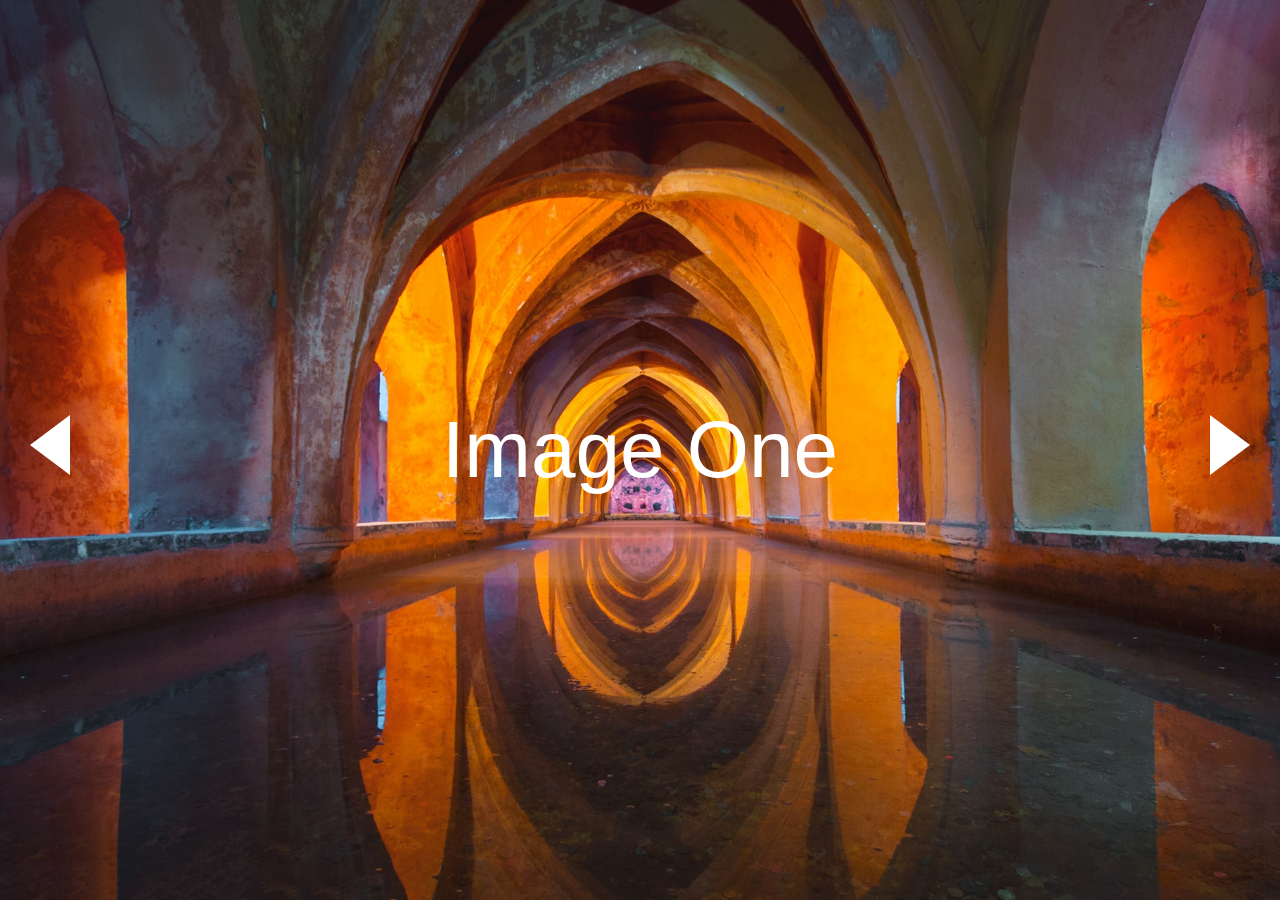
<file: 10_ImageSlider/index.html>
<!DOCTYPE html>
<html lang="en">
<head>
    <meta charset="UTF-8">
    <meta name="viewport" content="width=device-width, initial-scale=1.0">
    <meta http-equiv="X-UA-Compatible" content="ie=edge">
    <title>Full Screen Slider</title>
    <link rel="stylesheet" href="main.css">
</head>
<body>
    
    <div class="wrap">

        <div id="arrow-left" class="arrow"></div>
        <div id="slider">
            <div class="slide slide-1">
                <div class="slide-content">
                    <span>Image One</span>
                </div>
            </div>
            <div class="slide slide-2">
                <div class="slide-content">
                    <span>Image Two</span>
                </div>
            </div>
            <div class="slide slide-3">
                <div class="slide-content">
                    <span>Image Three</span>
                </div>
            </div>
            
        </div>
        <div id="arrow-right" class="arrow"></div>


    </div>
    <script src="main.js"></script>
</body>
</html>
</file>
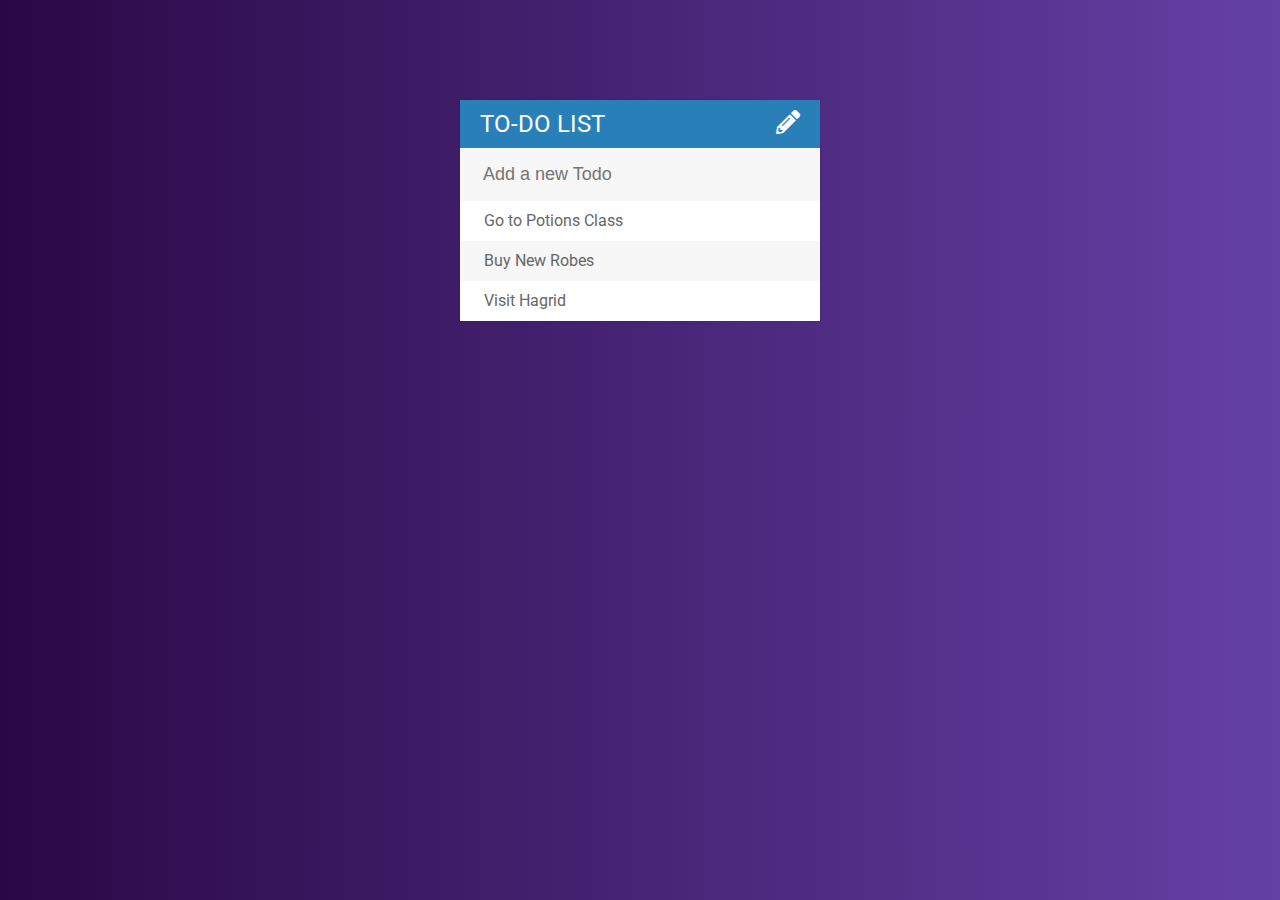
<file: 14_TodoList_with_jQuery/index.html>
<!DOCTYPE html>
<html>
    <head>
        <title>To Do list</title>
        <link rel="stylesheet" href="https://fonts.googleapis.com/css?family=Roboto:400,700,500">
        <link href="https://use.fontawesome.com/releases/v5.0.6/css/all.css" rel="stylesheet">
        <link rel="stylesheet" href="assets/css/todo.css">
    </head>
    <body>
        <div id="container">
            <h1>To-Do List
                <i id="pencil" class="fas fa-pencil-alt"></i>
            </h1>
            <input type="text" placeholder="Add a new Todo">

            <ul>
                <li><span><i class="fas fa-trash"></i></span> Go to Potions Class</li>
                <li><span><i class="fas fa-trash"></i></span> Buy New Robes</li>
                <li><span><i class="fas fa-trash"></i></span> Visit Hagrid</li>
            </ul>
        </div>
 


        <script src="assets/js/lib/jquery-3.2.1.min.js"></script>
        <!--<script defer src="https://use.fontawesome.com/releases/v5.0.6/js/all.js"></script>
        -->
            <script src="assets/js/todo.js"></script>
    </body>
</html>
</file>
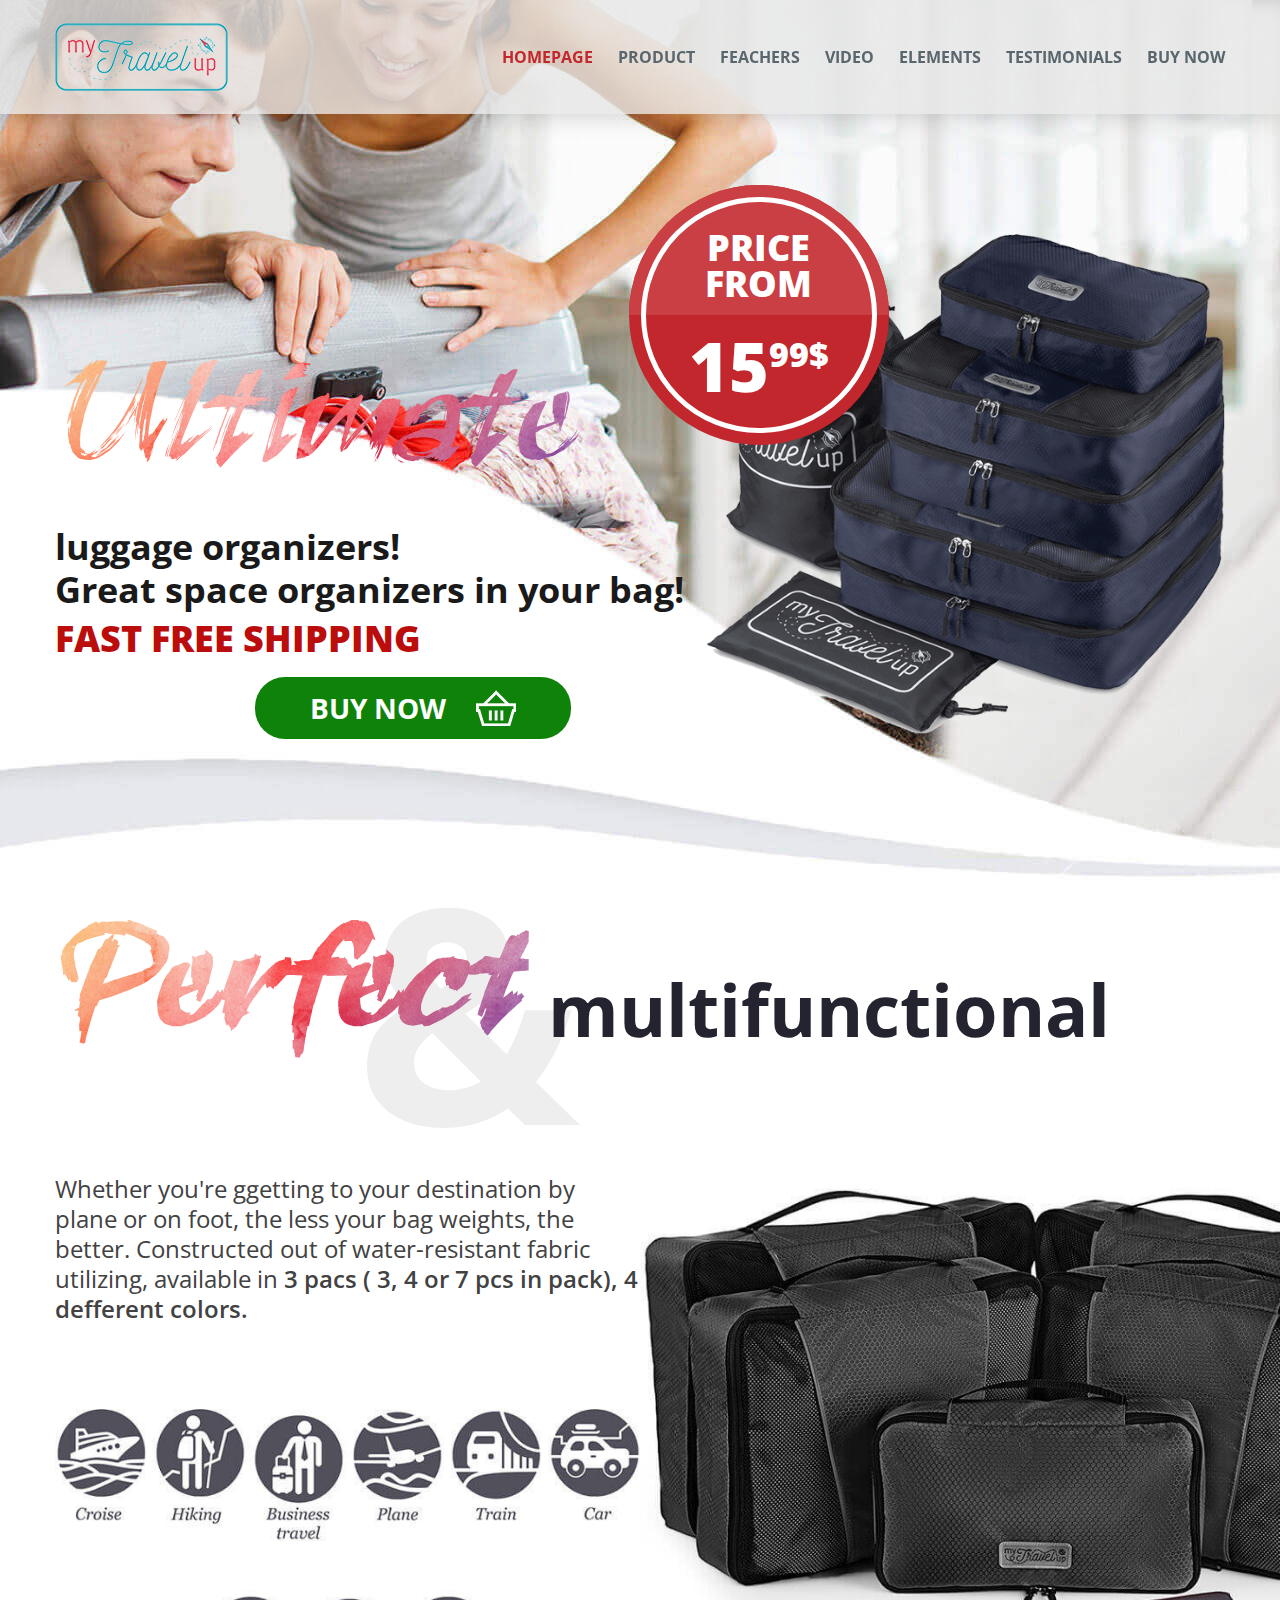
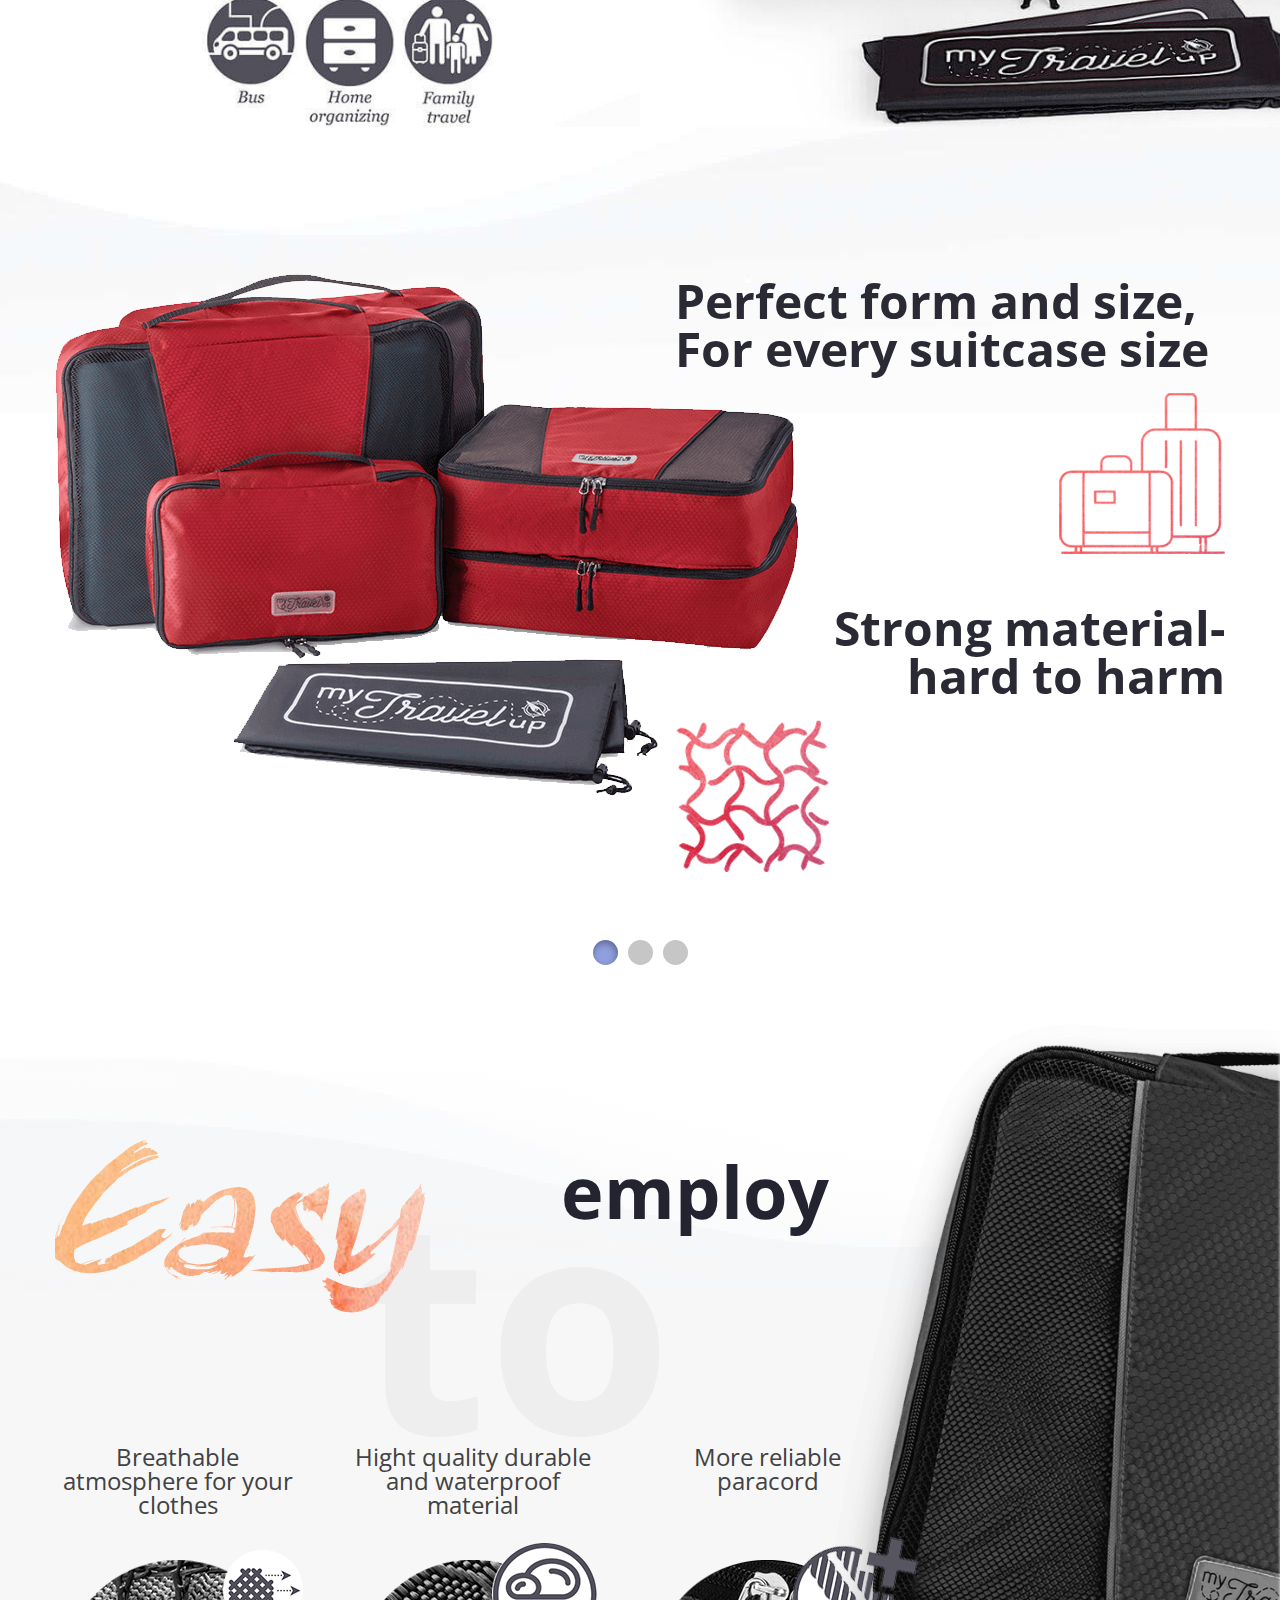
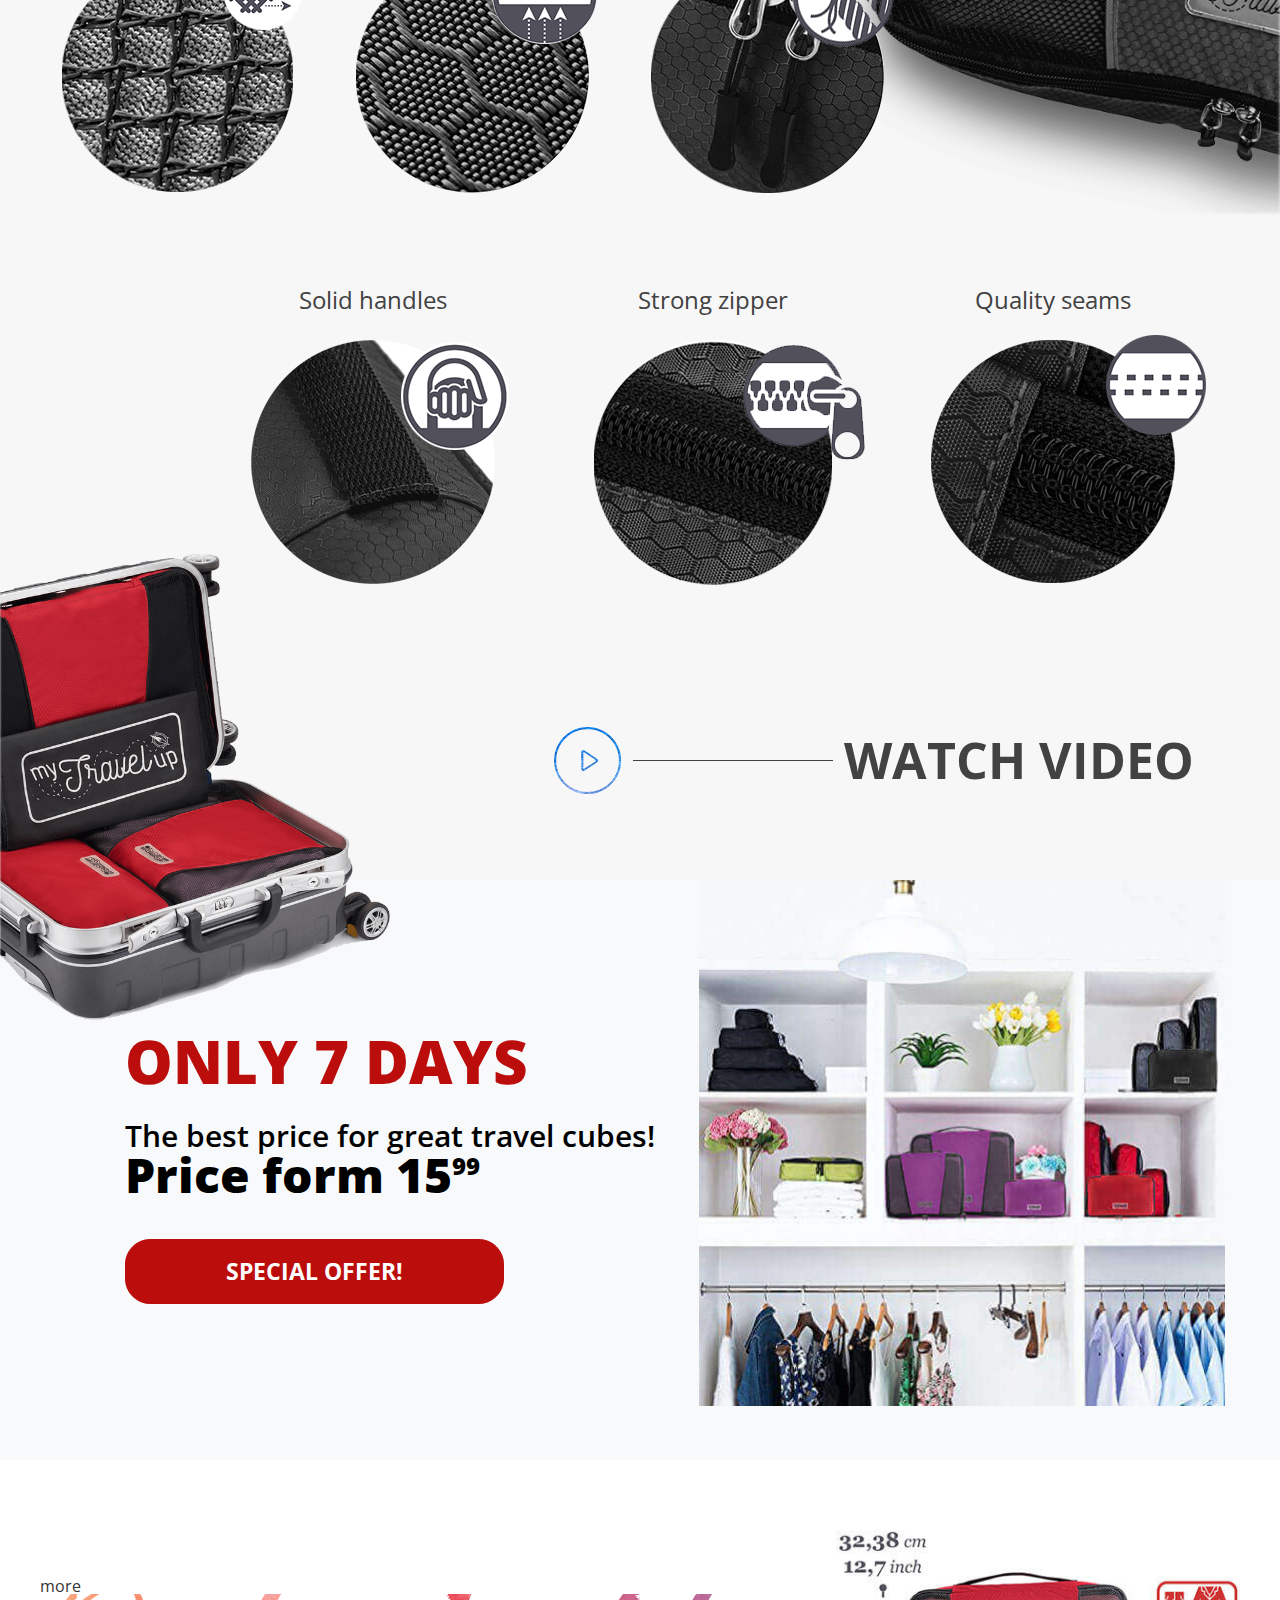
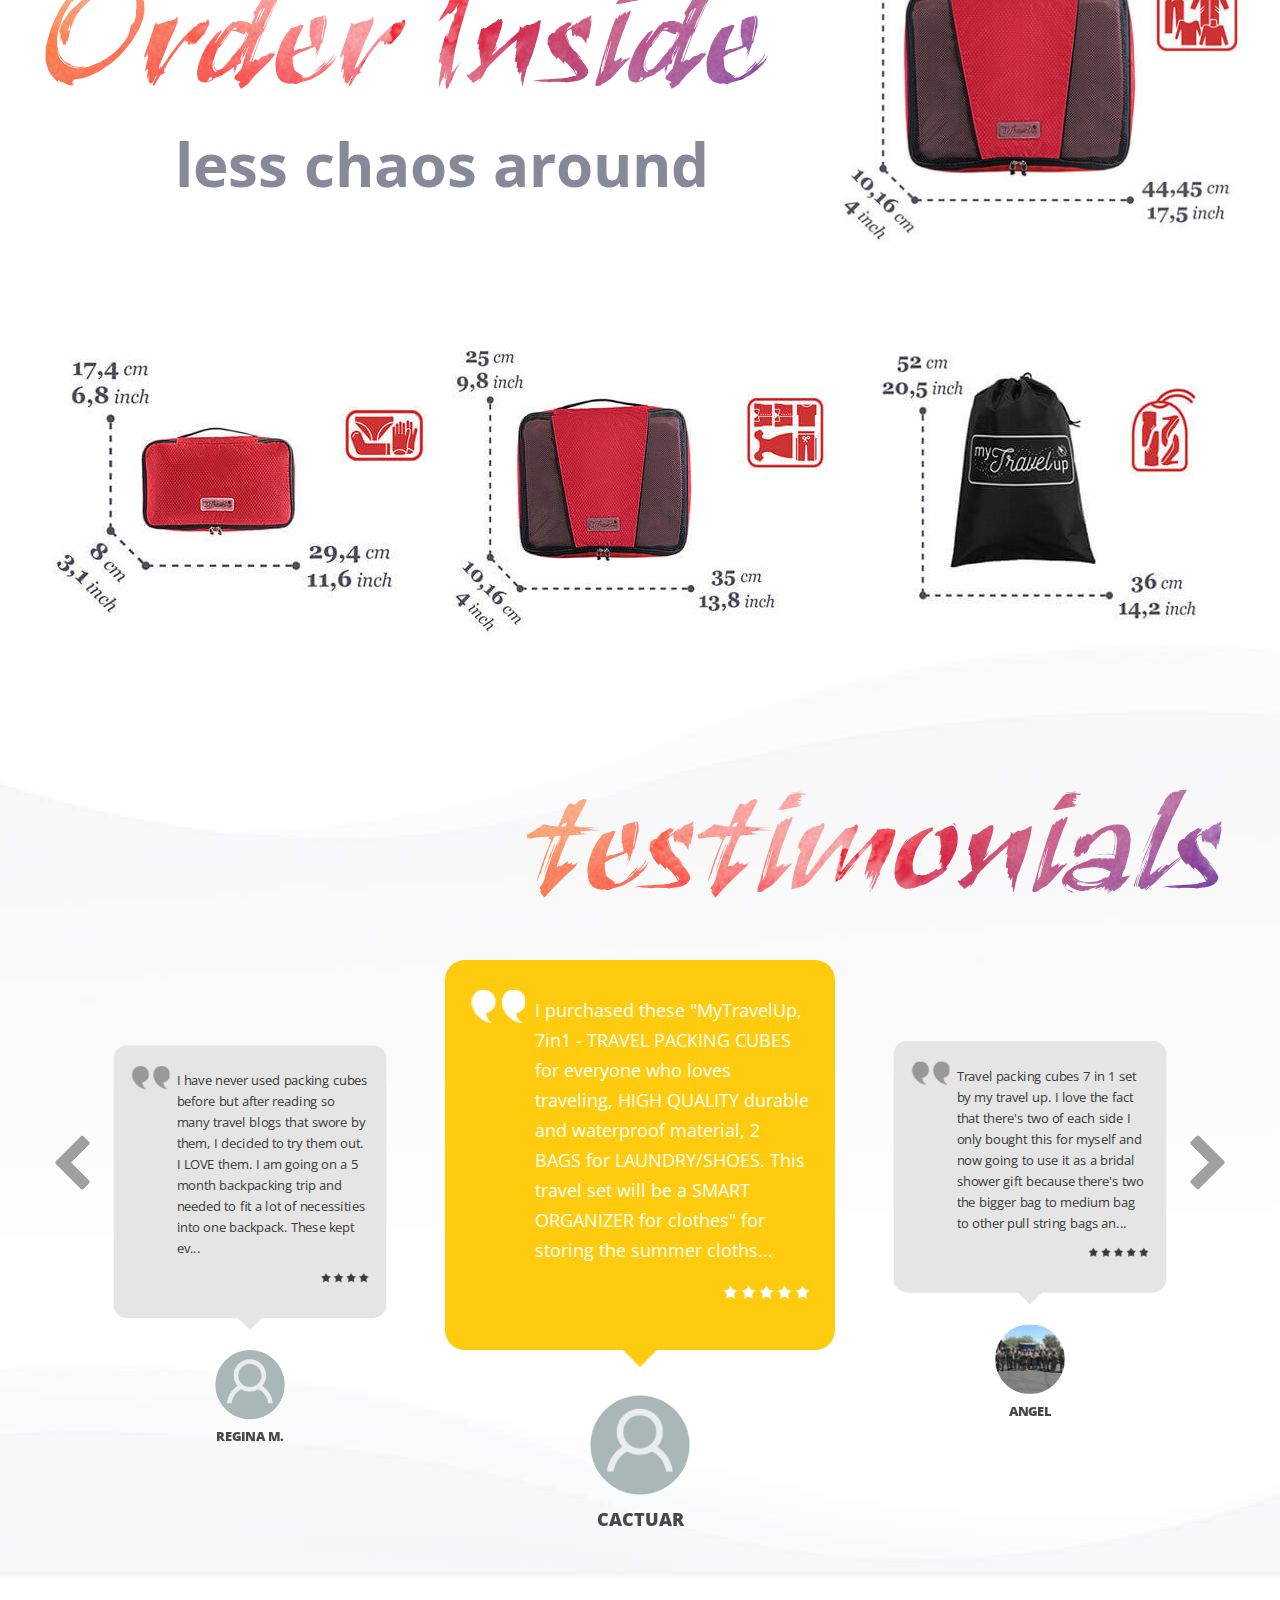
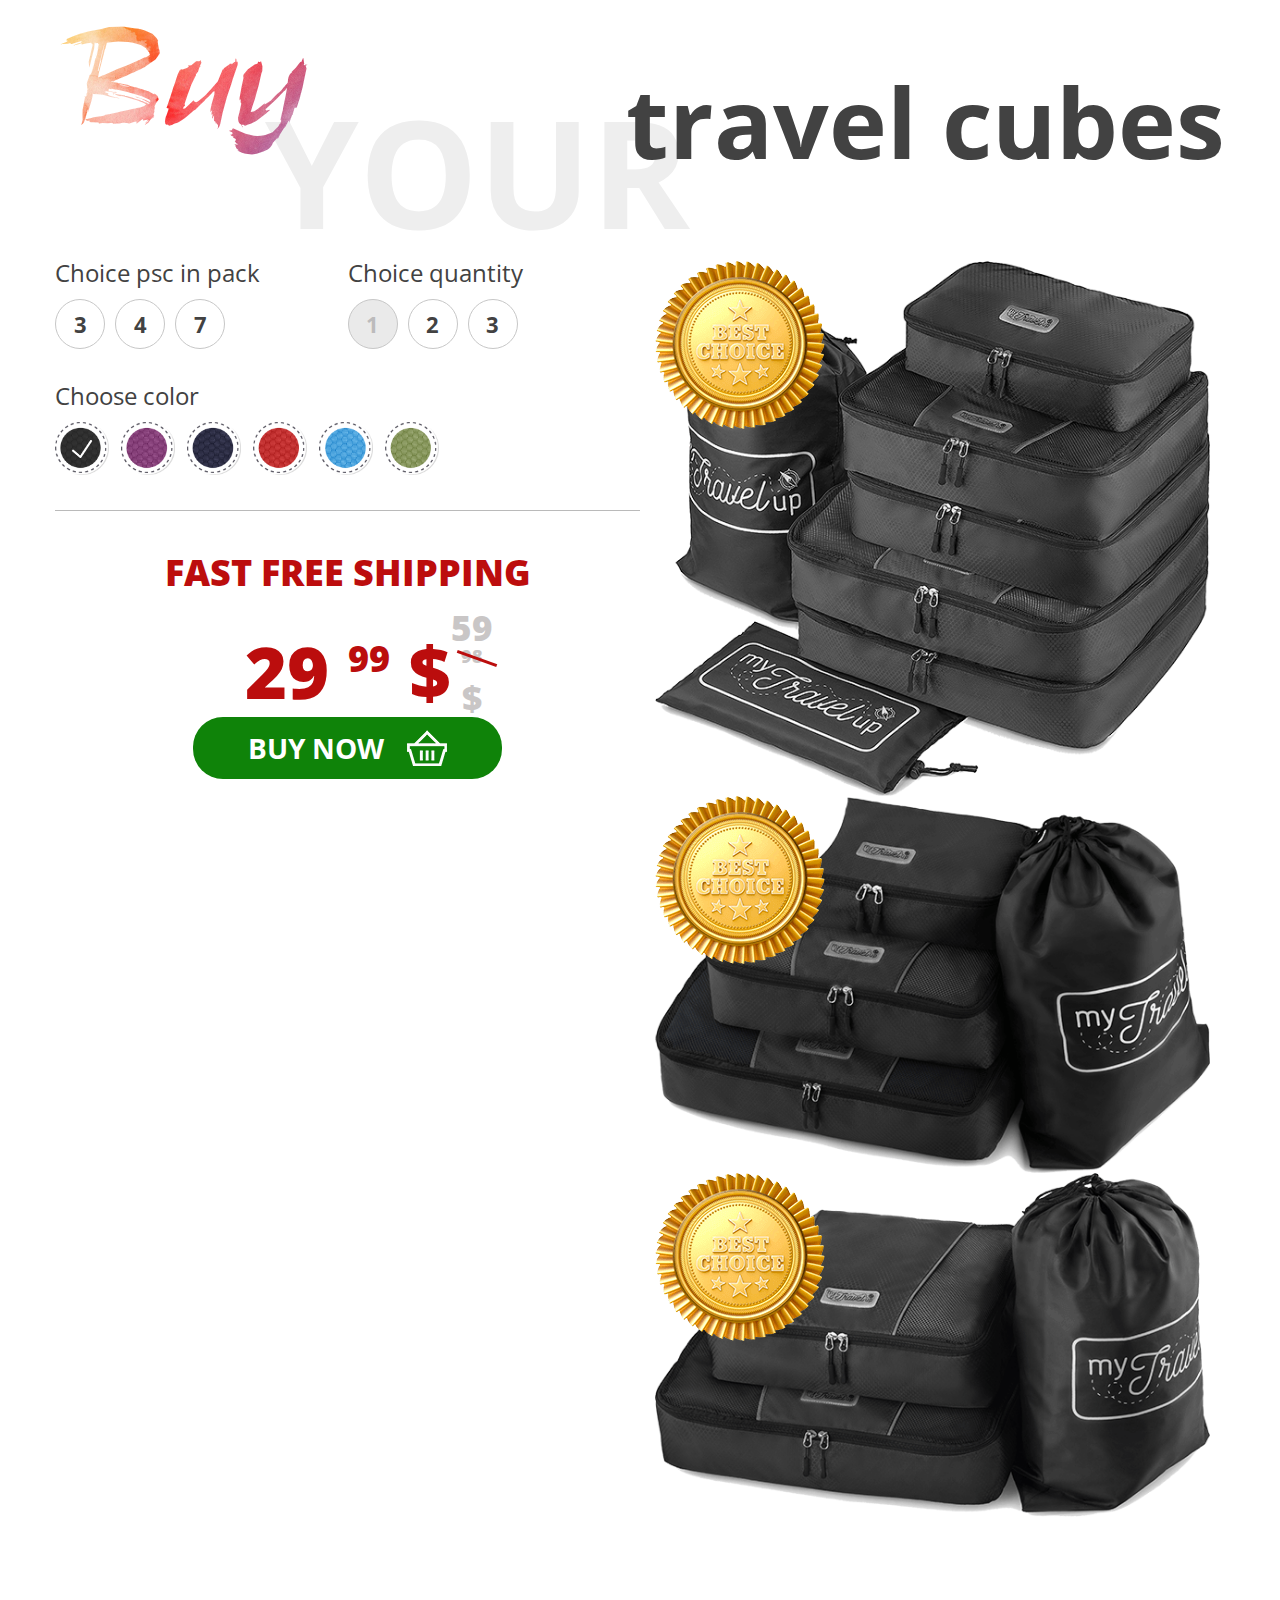
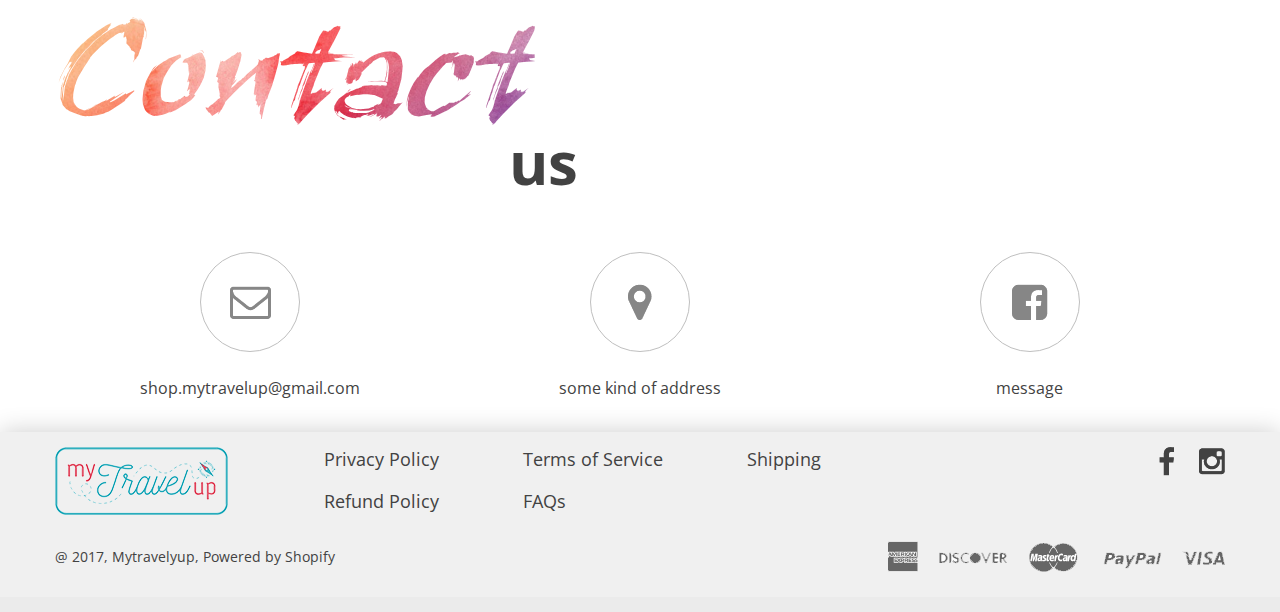
<file: 17_LandingPage_with_BEM/index.html>
<!DOCTYPE html>
<html lang="en">
    <head>
        <meta charset="utf-8">
        <title>Travel cubes</title>
        <meta name="description" content="">
        <meta name="viewport" content="width=device-width, initial-scale=1.0">
        <meta name="fromat-detection" content="telephone=no">
        <meta http-equiv="X-UA-Compatible" content="IE-edge">
        <link rel="stylesheet" href="css/owl.carousel.min.css">
        <link rel="stylesheet" href="css/jquery.fancybox.min.css">
        <link rel="stylesheet" href="css/style.css">
        <link href="https://fonts.googleapis.com/css?family=Open+Sans:400,600,700,800&amp;subset=latin-ext" rel="stylesheet">
    </head>
    <body>
        <div class="layout">
            
        <!--ADAPTIVE MENU FOR SMALLER SCREENS-->
        <div class="adaptive-menu-container">
            <nav class="adaptive-menu">
                <ul>
                    <li class="adaptive-menu__item">
                        <a href="#" class="adaptive-menu__link adaptive-menu__link--active js-scrollto" data-target="hero">Homepage</a>
                    </li>
                    <li class="adaptive-menu__item">
                        <a href="#" class="adaptive-menu__link js-scrollto" data-target="perfect">Product</a>
                    </li>
                    <li class="adaptive-menu__item">
                        <a href="#" class="adaptive-menu__link js-scrollto" data-target="perfect-slider">Feachers</a>
                    </li>
                    <li class="adaptive-menu__item">
                        <a href="#" class="adaptive-menu__link js-scrollto" data-target="easy">Video</a>
                    </li>
                    <li class="adaptive-menu__item">
                        <a href="#" class="adaptive-menu__link js-scrollto" data-target="inside">Elements</a>
                    </li>
                    <li class="adaptive-menu__item">
                        <a href="#" class="adaptive-menu__link js-scrollto" data-target="reviews">Testimonials</a>
                    </li>
                    <li class="adaptive-menu__item">
                        <a href="#" class="adaptive-menu__link js-scrollto" data-target="buy">Buy now</a>
                    </li>
                    <li class="adaptive-menu__item">
                        <a href="#" class="adaptive-menu__link js-scrollto" data-target="contacts">Contacts</a>
                    </li>
                </ul>
            </nav>
        </div>
            
        <!--HEADER MENU ADAPTIVE-->
        <header class="header">
            <a href="#adaptive-menu" class="adaptive-menu-toggle">
                <span class="menu-toggle-inner">
                    <span class="menu-toggle-line menu-toggle-line--1"></span>
                    <span class="menu-toggle-line menu-toggle-line--2"></span>
                    <span class="menu-toggle-line menu-toggle-line--3"></span>
                    <span class="menu-toggle-line menu-toggle-line--4"></span>
                    <span class="menu-toggle-line menu-toggle-line--5"></span>
                </span>
            </a>
            <div class="wrapper">
                <div class="header-logo">
                    <a href="#">
                        <img src="images/logo.png" alt="TravelCubes">
                    </a>
                </div>
                <nav class="header-menu">
                    <ul>
                        <li class="header-menu__item">
                            <a href="#" class="header-menu__link header-menu__link--active js-scrollto" data-target="hero">Homepage</a>
                        </li>
                        <li class="header-menu__item">
                            <a href="#" class="header-menu__link js-scrollto" data-target="perfect">Product</a>
                        </li>
                        <li class="header-menu__item">
                            <a href="#" class="header-menu__link js-scrollto" data-target="perfect-slider">Feachers</a>
                        </li>
                        <li class="header-menu__item">
                            <a href="#" class="header-menu__link js-scrollto" data-target="easy">Video</a>
                        </li>
                        <li class="header-menu__item">
                            <a href="#" class="header-menu__link js-scrollto" data-target="inside">Elements</a>
                        </li>
                        <li class="header-menu__item">
                            <a href="#" class="header-menu__link js-scrollto" data-target="reviews">Testimonials</a>
                        </li>
                        <li class="header-menu__item">
                            <a href="#" class="header-menu__link js-scrollto" data-target="buy">Buy now</a>
                        </li>
                    </ul>
                </nav>
            </div>
        </header>

            <!-- HERO NODULE STRUCTURE-->
           	<div id="hero" class="hero">
                <div class="wrapper">
                    <div class="hero-bag">
                        <div class="hero-bag__img">
                            <div class="hero-bag-label">
                                <div class="hero-bag-label__title">Price from</div>
                                <div class="hero-bag-label__price">15<span>99$</span></div>
                            </div>
                            <img src="images/content/hero-bag.png" alt="bag">
                        </div>				
                    </div>
                    <div class="hero-description">
                        <div class="block-title block-title--hero">
                            <span class="block-title--gradient">Ultimate</span>
                        </div>
                        <p>luggage organizers! <br> Great space organizers in your bag!</p>
                        <div class="hero-description__free">Fast free shipping</div>
                        <div class="hero-buy">
                            <a href="#" class="hero-buy__btn js-scrollto" data-target="buy">Buy now <i></i></a>
                        </div>
                    </div>
                </div>
            </div>
            <!-- PERFECT MODULE STRUCTUR -->
            <div id="perfect" class="perfect">
                <div class="container">
                    <div class="wrapper">
                        <div class="block-title block-title--perfect">
                            <span class="block-title--gradient">Perfect</span>
                            <span class="block-title--perfectsubtext">&</span>
                            <span class="block-title--additional">multifunctional</span>
                        </div>
                        <div class="perfect-container clearfix">
                            <div class="perfect-description">
                                <p>Whether you're ggetting to your destination by plane or on foot, the less your bag weights, the better.
                                     Constructed out of water-resistant fabric utilizing, available in <span>3 pacs ( 3, 4 or 7 pcs in pack), 4 defferent colors.</span>
                                </p>
                                <div class="perfect-description-img">
                                    <img src="images/content/perfect-bag-img.jpg" alt="perfect img">
                                </div>
                                <div class="perfect-description-icons">
                                    <img src="images/content/perfect-icons.jpg" alt="perfect icons">
                                </div>
                            </div>
                        </div>
                    </div>
                    <div class="perfect-image">
                        <img src="images/content/perfect-bag-img.jpg" alt="perfect img">
                    </div>
                </div>
            </div>
            <!-- Perfect Slider MODULE STRUCTURE -->

            <div class="perfect-slider-container">
                <div class="wrapper">
                    <div id="perfect-slider" class="perfect-slider owl-carousel">
                        <!-- SLIDE 1 STRUCTURE -->
                        <div class="perfect-slider__item perfect-slider__item--1 clearfix">
                            <div class="perfect-slider__item-img">
                                <img src="images/slider/banner-img-1.png" alt="slider-img">
                            </div>
                            <div class="perfect-slider__item-content">
                                <div class="perfect-slider__item-block">
                                    <div class="perfect-slider__item-title">Perfect form and size, <br> For every suitcase size </div>
                                    <div class="perfect-slider__item-ico">
                                        <img src="images/slider/banner1-ico-1.png" alt="slider ico">
                                    </div>
                                </div>
                                <div class="perfect-slider__item-block">
                                    <div class="perfect-slider__item-title perfect-slider__item-title--right">Strong material-<br> hard to harm </div>
                                    <div class="perfect-slider_item-ico">
                                        <img src="images/slider/banner1-ico-2.png" alt="slider ico">
                                    </div>
                                </div>
                            </div>
                        </div>
                        <!-- SLIDE 2 STRUCTURE -->
                        <div class="perfect-slider__item perfect-slider__item--2 clearfix">
                            <div class="perfect-slider__item-img">
                                <img src="images/slider/banner-img-2.png" alt="slider-img">
                            </div>
                            <div class="perfect-slider__item-content">
                                <div class="perfect-slider__item-block">
                                    <div class="perfect-slider__item-title perfect-slider__item-title--right">More cuber-more space and favourite clothes in your trip</div>
                                    <div class="perfect-slider__item-ico">
                                        <img src="images/slider/banner2-ico-1.png" alt="slider ico">
                                    </div>
                                </div>
                                <div class="perfect-slider__item-block">
                                    <div class="perfect-slider__item-title perfect-slider__item-title--right">Kids clothes<br> always separated</div>
                                    <div class="perfect-slider__item-ico">
                                        <img src="images/slider/banner2-ico-2.png" alt="slider ico">
                                    </div>
                                </div>
                            </div>
                        </div>
                        <!-- SLIDE 3 STRUCTURE -->
                        <div class="perfect-slider__item perfect-slider__itme--3 clearfix">
                            <div class="perfect-slider__item-img perfect-slider__item-img--3">
                                <img src="images/slider/banner-img-3.png">
                            </div>
                            <div class="perfect-slider__item-content">
                                <div class="perfect-slider__item-block">
                                    <div class="perfect-slider__item-title perfect-slider__item-title--right">
                                        Non allergic material.<br> BPA free.
                                    </div>
                                    <div class="perfect-slider__item-ico perfect-slider__item-ico--desktop">
                                        <img src="images/slider/banner3-ico-1.png" alt="slider ico">
                                    </div>
                                    <div class="perfect-slider__item-ico--adaptive">
                                        <img src="images/slider/banner3-ico-1-adaptive.png" alt="slider ico">
                                    </div>
                                </div>
                                <div class="perfect-slider__item-block">
                                    <div class="perfect-slider__item-title prefect-slider__item-title--sm perfect-slider__item-title--right">
                                        Cloth and footwear are separate and will never will not intersect
                                    </div>
                                    <div class="perfect-slider__item-ico">
                                        <img src="images/slider/banner3-ico-2.png" alt="slider ico">
                                    </div>
                                </div>
                            </div>
                        </div>
                    </div>
                </div>
            </div>


            <!-- EASY MODULE  STRUCTURE -->
            <div class="easy">
                <div class="easy-container">
                    <div class="easy-img-1">
                        <img src="images/content/easy-bg-img-1.png" alt="content">
                    </div>
                    <div id="easy" class="wrapper">
                        <div class="block-title block-title--easy">
                            <span class="block-title--gradient">Easy</span>
                            <span class="block-title--easyto">to</span>
                            <span class="block-title--easyemploy">employ</span>
                        </div>
                        <div class="easy-list--desktop">
                            <div class="easy-list easy-list--top">
                                <div class="easy-item">
                                    <div class="easy-item__title">Breathable atmosphere for your clothes</div>
                                    <div class="easy-item__img">
                                        <img src="images/content/easy/easy-ico-1.png" alt="Breathable atmosphere for your clothes">
                                        <div class="easy-item__ico easy-item__ico--1"></div>
                                    </div>
                                </div>
                                <div class="easy-item">
                                    <div class="easy-item__title">Hight quality durable and waterproof material</div>
                                    <div class="easy-item__img">
                                        <img src="images/content/easy/easy-ico-2.png" alt="Hight quality and waterproof material">
                                        <div class="easy-item__ico easy-item__ico--2"></div>
                                    </div>
                                </div>
                                <div class="easy-item">
                                    <div class="easy-item__title">More reliable paracord</div>
                                    <div class="easy-item__img">
                                        <img src="images/content/easy/easy-ico-3.png" alt="More reliable paracord">
                                        <div class="easy-item__ico easy-item__ico--3"></div>
                                    </div>
                                </div>
                            </div>
                            <div class="easy-list easy-list--bottom">
                                <div class="easy-item">
                                    <div class="easy-item__title">Solid handles</div>
                                    <div class="easy-item__img">
                                        <img src="images/content/easy/easy-ico-4.png" alt="Solid handles">
                                        <div class="easy-item__ico easy-item__ico--4"></div>
                                    </div>
                                </div>
                                <div class="easy-item">
                                    <div class="easy-item__title">Strong zipper</div>
                                    <div class="easy-item__img">
                                        <img src="images/content/easy/easy-ico-5.png" alt="Strong zipper">
                                        <div class="easy-item__ico easy-item__ico--5"></div>
                                    </div>
                                </div>
                                <div class="easy-item">
                                    <div class="easy-item__title">Quality seams</div>
                                    <div class="easy-item__img">
                                        <img src="images/content/easy/easy-ico-6.png" alt="Quality seams">
                                        <div class="easy-item__ico easy-item__ico--6"></div>
                                    </div>
                                </div>
                            </div>
                        </div>
                        <div class="easy-list--mobile">
                            <div class="easy-list">
                                <div class="easy-item">
                                    <div class="easy-item__title">Breathable atmosphere for your clothes</div>
                                    <div class="easy-item__img">
                                        <img src="images/content/easy/easy-ico-1.png" alt="Breathable atmosphere for your clothes">
                                        <div class="easy-item__ico easy-item__ico--1"></div>
                                    </div>
                                </div>
                                <div class="easy-item">
                                    <div class="easy-item__title">Hight quality durable and waterproof material</div>
                                    <div class="easy-item__img">
                                        <img src="images/content/easy/easy-ico-2.png" alt="Hight quality and waterproof material">
                                        <div class="easy-item__ico easy-item__ico--2"></div>
                                    </div>
                                </div>
                                <div class="easy-item">
                                    <div class="easy-item__title">More reliable paracord</div>
                                    <div class="easy-item__img">
                                        <img src="images/content/easy/easy-ico-3.png" alt="More reliable paracord">
                                        <div class="easy-item__ico easy-item__ico--3"></div>
                                    </div>
                                </div>
                                <div class="easy-item">
                                    <div class="easy-item__title">Solid handles</div>
                                    <div class="easy-item__img">
                                        <img src="images/content/easy/easy-ico-4.png" alt="Solid handles">
                                        <div class="easy-item__ico easy-item__ico--4"></div>
                                    </div>
                                </div>
                                <div class="easy-item">
                                    <div class="easy-item__title">Strong zipper</div>
                                    <div class="easy-item__img">
                                        <img src="images/content/easy/easy-ico-5.png" alt="Strong zipper">
                                        <div class="easy-item__ico easy-item__ico--5"></div>
                                    </div>
                                </div>
                                <div class="easy-item">
                                    <div class="easy-item__title">Quality seams</div>
                                    <div class="easy-item__img">
                                        <img src="images/content/easy/easy-ico-6.png" alt="Quality seams">
                                        <div class="easy-item__ico easy-item__ico--6">
                                    </div>
                                </div>
                            </div>
                        </div>
                            </div>
                    </div>
                    <div class="watch-video">      
                        <div class="watch-video__img">
                            <img src="images/content/easy-bg-img-2.png" alt="content">
                        </div>
                        <div class="wrapper">
                            <a href="https://www.youtube.com/watch?v=JxvIO9KHPtA" class="watch-video__link" data-fancybox>Watch video</a>
                        </div>
                    </div>
                    <div class="easy-img-2">
                        <img src="images/content/easy-bg-img-2.png" alt="content">
                    </div>
                </div>
            </div> 


            <!-- BEST PRICE MODULE STRUCTURE -->
            <div class="best-price">
                <div class="container">
                    <div class="wrapper">
                        <div class="best-price-content clearfix">
                            <div class="best-price-left">
                                <div class="best-price__title">Only 7 days</div>
                                <div class="best-price__blackt">The best price for great travel cubes!</div>
                                <div class="best-price__value">Price form 15<span>99</span></div>
                                <div class="best-price__offer">
                                    <a href="#" data-target="buy" class="best-price__btn js-scrollto">Special offer!</a>
                                </div>
                            </div>
                            <div class="best-price-image">
                                <img src="images/content/best-price-img.jpg" alt="best price image">
                            </div>
                        </div>
                    </div>
                </div>
            </div>

        <!-- INSIDE MODULE STRUCTURE -->
            <div class="inside">
                <div id="inside" class="wrapper">
                    <div class="inside__content">
                        <div class="block-title block-title--inside">
                            <div class="inside-title__more">more</div>
                            <div class="block-title--gradient">Order Inside</div>
                            <div class="block-title--less">less chaos around</div>
                        </div>
                        <div class="inside__content-img">
                            <img src="images/content/inside-img-1.jpg" alt="inside">
                        </div>
                    </div>
                    <div class="inside-list">
                        <div class="inside-list__img inside-list__img--hidden">
                            <img src="images/content/inside-img-1.jpg" alt="inside">
                        </div>
                        <div class="inside-list__img">
                            <img src="images/content/inside-img-2.jpg" alt="inside">
                        </div>
                        <div class="inside-list__img">
                            <img src="images/content/inside-img-3.jpg" alt="inside">
                        </div>
                        <div class="inside-list__img">
                            <img src="images/content/inside-img-4.jpg" alt="inside">
                        </div>
                    </div>
                </div>
            </div>

            <!-- REVIEWS MODULE STRUCTURE -->
<div class="reviews">
    <div class="wrapper">
        <div id="reviews">
            <div class="block-title block-title--reviews">
                <span class="block-title--gradient">testimonials</span>
            </div>
            <div class="reviews-slider owl-carousel">
                <div class="reviews-slider__item">
                    <a href="#review-modal" data-fancybox class="review-modal__btn js-review-modal"></a>
                    <div class="reviews-slider-content--formodal">
                        <div class="reviews-slider-text--formodal">
                            I purchased these "MyTravelUp, 7in1 - TRAVEL PACKING CUBES for everyone who loves traveling, HIGH QUALITY durable and waterproof
                            material, 2 BAGS for LAUNDRY/SHOES. This travel set will be a SMART ORGANIZER for clothes" for
                            storing the summer cloths. The product is exactely as described by the seller. It contains five
                            bags of different sizes plus a couple of small bags for shoes. Although the title of the product
                            says it is designed for travel, I find this product very well adapted for storing clothes in
                            the drawer. The size of the cubes is big enough for all kind of fabrics including coats. I also
                            appreciate much the fact that the bags are breathable which prevent the cloths from having a
                            bad smell after an extended period of storage. The zipper looks big and robust. I expect these
                            bags to last for a very long time. To sum up, I was hesitant to be among the first to buy this
                            product, but now I am happy with the purchase.
                        </div>
                    </div>

                    <div class="reviews-slider__content">
                        <div class="reviews-slider__content-text">I purchased these "MyTravelUp, 7in1 - TRAVEL PACKING CUBES for everyone who loves traveling, HIGH
                            QUALITY durable and waterproof material, 2 BAGS for LAUNDRY/SHOES. This travel set will be a
                            SMART ORGANIZER for clothes" for storing the summer cloths...</div>
                        <div class="reviews-slider__rating">
                            <i class="reviews-slider__star"></i>
                            <i class="reviews-slider__star"></i>
                            <i class="reviews-slider__star"></i>
                            <i class="reviews-slider__star"></i>
                            <i class="reviews-slider__star"></i>
                        </div>
                    </div>
                    <div class="reviews-slider__author">
                        <div class="reviews-slider__avatar">
                            <img src="images/content/reviews/review-avatar-nophoto.jpg" alt="review avatar">
                        </div>
                        <div class="reviews-slider__name">Cactuar</div>
                    </div>
                </div>
                <div class="reviews-slider__item">
                    <a href="#review-modal" data-fancybox class="review-modal__btn js-review-modal"></a>
                    <div class="reviews-slider-content--formodal">
                        <div class="reviews-slider-text--formodal">
                            Travel packing cubes 7 in 1 set by my travel up. I love the fact that there's two of each side I only bought this for myself
                            and now going to use it as a bridal shower gift because there's two the bigger bag to medium
                            bag to other pull string bags and then a little extra travel makeup shaving bag. I love the fact
                            that there's a mesh on the back which lets things breathe so nothing gets stale smelling. Well
                            made easy to use stitching is good zipper works well I love the fact that they all stack into
                            each other and there's a handle for Easy Storage. I cannot think of nothing bad to say about
                            these bags makes it great when you get to the hotel and you want to unpack easy to find things.
                            If you find my review helpful please mark yes thank you
                        </div>
                    </div>
                    <div class="reviews-slider__content">
                        <div class="reviews-slider__content-text">Travel packing cubes 7 in 1 set by my travel up. I love the fact that there's two of each side I
                            only bought this for myself and now going to use it as a bridal shower gift because there's two
                            the bigger bag to medium bag to other pull string bags an...</div>
                        <div class="reviews-slider__rating">
                            <i class="reviews-slider__star"></i>
                            <i class="reviews-slider__star"></i>
                            <i class="reviews-slider__star"></i>
                            <i class="reviews-slider__star"></i>
                            <i class="reviews-slider__star"></i>
                        </div>
                    </div>
                    <div class="reviews-slider__photos">
                        <div class="reviews-slider__photo-item">
                            <a href="images/content/reviews/reviews-photos/reviews-photos-1.jpg" class="reviews-slider__photo" data-fancybox="gallery"
                                style="background-image: url(images/content/reviews/reviews-photos/reviews-photos-1.jpg)"></a>
                        </div>
                        <div class="reviews-slider__photo-item">
                            <a href="images/content/reviews/reviews-photos/reviews-photos-2.jpg" class="reviews-slider__photo" data-fancybox="gallery"
                                style="background-image: url(images/content/reviews/reviews-photos/reviews-photos-2.jpg)"></a>
                        </div>
                        <div class="reviews-slider__photo-item">
                            <a href="images/content/reviews/reviews-photos/reviews-photos-3.jpg" class="reviews-slider__photo" data-fancybox="gallery"
                                style="background-image: url(images/content/reviews/reviews-photos/reviews-photos-3.jpg)"></a>
                        </div>
                        <div class="reviews-slider__photo-item">
                            <a href="images/content/reviews/reviews-photos/reviews-photos-4.jpg" class="reviews-slider__photo" data-fancybox="gallery"
                                style="background-image: url(images/content/reviews/reviews-photos/reviews-photos-4.jpg)"></a>
                        </div>
                        <div class="reviews-slider__photo-item">
                            <a href="images/content/reviews/reviews-photos/reviews-photos-5.jpg" class="reviews-slider__photo" data-fancybox="gallery"
                                style="background-image: url(images/content/reviews/reviews-photos/reviews-photos-5.jpg)"></a>
                        </div>
                        <div class="reviews-slider__photo-item">
                            <a href="images/content/reviews/reviews-photos/reviews-photos-6.jpg" class="reviews-slider__photo" data-fancybox="gallery"
                                style="background-image: url(images/content/reviews/reviews-photos/reviews-photos-6.jpg)"></a>
                        </div>
                        <div class="reviews-slider__photo-item">
                            <a href="images/content/reviews/reviews-photos/reviews-photos-7.jpg" class="reviews-slider__photo" data-fancybox="gallery"
                                style="background-image: url(images/content/reviews/reviews-photos/reviews-photos-7.jpg)"></a>
                        </div>
                        <div class="reviews-slider__photo-item">
                            <a href="images/content/reviews/reviews-photos/reviews-photos-8.jpg" class="reviews-slider__photo" data-fancybox="gallery"
                                style="background-image: url(images/content/reviews/reviews-photos/reviews-photos-8.jpg)"></a>
                        </div>
                        <div class="reviews-slider__photo-item">
                            <a href="images/content/reviews/reviews-photos/reviews-photos-9.jpg" class="reviews-slider__photo" data-fancybox="gallery"
                                style="background-image: url(images/content/reviews/reviews-photos/reviews-photos-9.jpg)"></a>
                        </div>
                    </div>
                    <div class="reviews-slider__author">
                        <div class="reviews-slider__avatar">
                            <img src="images/content/reviews/review-avatar-2.jpg" alt="review avatar by Angel">
                        </div>
                        <div class="reviews-slider__name">Angel</div>
                    </div>
                </div>
                <div class="reviews-slider__item">
                    <a href="#review-modal" data-fancybox class="review-modal__btn js-review-modal"></a>
                    <div class="reviews-slider-content--formodal">
                        <div class="reviews-slider-text--formodal">
                            My wife has been asking me to get a laundry bag and something to put my shoes in when we travel out of town so that it doesn't
                            mess up the suitcase so when I saw this bag set I went ahead and picked it up because I figured
                            I'd get us out of the extra bags also. I gotta say I was surprised at how nice this set is. The
                            zipper is a quality zipper. The material that the bags are made out of seems to be well-designed
                            and the mesh tops that allow the bags to breathe is a super plus. I like the fact that you have
                            the two bags that I originally wanted to get for my shoes and the laundry they both have a drawstring
                            that allows you to search them up so they can close nicely and that's very convenient. There's
                            a small makeup bag that I'm using now for my personal hygiene stuff instead of putting it with
                            white wives which is nice and we definitely are using the two small bags for underwear and undergarments
                            socks and stuff like that so that that way they're not all over the place my pants won't fit
                            in the other bags so I'm using them to fold up my polo shirts that I don't want to get messed
                            up and they fit in there perfectly if you hold them correctly. All the bags have handles so you
                            can easily carry then or you can hang it on a hook. They pack inside your luggage nicely because
                            they are square so it makes it easier to pack your luggage as I said we can't fit all of our
                            clothes in it because it's really not designed for your bigger government but it is a nice set
                                        of bags for shirts undergarments toiletries and definitely shoes and dirty clothes. As I said
                                        it looks like it's going to hold up for a while and I'll update you after a couple trips.
                                    </div>
                                </div>
                                <div class="reviews-slider__content">
                                    <div class="reviews-slider__content-text">My wife has been asking me to get a laundry bag and something to put my shoes in when we travel out
                                        of town so that it doesn't mess up the suitcase so when I saw this bag set I went ahead and picked
                                        it up because I figured I'd get us out of the extra...</div>
                                    <div class="reviews-slider__rating">
                                        <i class="reviews-slider__star"></i>
                                        <i class="reviews-slider__star"></i>
                                        <i class="reviews-slider__star"></i>
                                        <i class="reviews-slider__star"></i>
                                        <i class="reviews-slider__star"></i>
                                    </div>
                                </div>
                                <div class="reviews-slider__author">
                                    <div class="reviews-slider__avatar">
                                        <img src="images/content/reviews/review-avatar-3.jpg" alt="review avatar">
                                    </div>
                                    <div class="reviews-slider__name">Jerome Heslor</div>
                                </div>
                            </div>
                            <div class="reviews-slider__item">
                                <a href="#review-modal" data-fancybox class="review-modal__btn js-review-modal"></a>
                                <div class="reviews-slider-content--formodal">
                                    <div class="reviews-slider-text--formodal">
                                        I have never used packing cubes before but after reading so many travel blogs that swore by them, I decided to try them out.
                                        I LOVE them. I am going on a 5 month backpacking trip and needed to fit a lot of necessities
                                        into one backpack. These kept everything very organized and easy to find. The big ones are pretty
                                        big but the other sizes are great!
                                    </div>
                                </div>
                                <div class="reviews-slider__content">
                                    <div class="reviews-slider__content-text">I have never used packing cubes before but after reading so many travel blogs that swore by them,
                                        I decided to try them out. I LOVE them. I am going on a 5 month backpacking trip and needed to
                                        fit a lot of necessities into one backpack. These kept ev...</div>
                                    <div class="reviews-slider__rating">
                                        <i class="reviews-slider__star"></i>
                                        <i class="reviews-slider__star"></i>
                                        <i class="reviews-slider__star"></i>
                                        <i class="reviews-slider__star"></i>
                                    </div>
                                </div>
                                <div class="reviews-slider__author">
                                    <div class="reviews-slider__avatar">
                                        <img src="images/content/reviews/review-avatar-nophoto.jpg" alt="review avatar">
                                    </div>
                                    <div class="reviews-slider__name">Regina M.</div>
                                </div>
                            </div>
                        </div>
                    </div>
                </div>
            </div>
            
        <!-- BUY MODULE STRUCTURE -->
            <div class="buy">
                <div id="buy" class="wrapper">
                    <div class="block-title block-title--buy">
                        <span class="block-title--gradient">Buy</span>
                        <span class="block-title--your">your</span>
                        <span class="block-title--travelcubes">travel cubes</span>
                    </div>

                    <div class="buy-container clearfix">
                        <div class="buy-images">

                            <!-- 7 PACK -->
                            <div class="buy-img buy-img--active buy-img--7-black">
                                <div class="buy-img--inner">
                                    <img src="images/content/buy/images/7-black.png" alt="7 psc black">
                                </div>
                            </div>
                            <div class="buy-img buy-img--7-purple">
                                <div class="buy-img--inner">
                                    <img src="images/content/buy/images/7-purple.png" alt="buy img">
                                </div>
                            </div>
                            <div class="buy-img buy-img--7-navy_blue">
                                <div class="buy-img--inner">
                                    <img src="images/content/buy/images/7-navyblue.png" alt="buy img">
                                </div>
                            </div>
                            <div class="buy-img buy-img--7-red">
                                <div class="buy-img--inner">
                                    <img src="images/content/buy/images/7-red.png" alt="buy img">
                                </div>
                            </div>
                            <div class="buy-img buy-img-7-blue">
                                <div class="buy-img--inner">
                                    <img src="images/content/buy/images/7-blue.png" alt="buy img">
                                </div>
                            </div>
                            <div class="buy-img buy-img-7-green">
                                <div class="buy-img--inner">
                                    <img src="images/content/buy/images/7-green.png" alt="buy img">
                                </div>
                            </div>

                            <!-- 4 PACK -->
                            <div class="buy-img buy-img--active buy-img--4-black">
                                <div class="buy-img--inner">
                                    <img src="images/content/buy/images/4-black.png" alt="4 psc black">
                                </div>
                            </div>
                            <div class="buy-img buy-img--4-purple">
                                <div class="buy-img--inner">
                                    <img src="images/content/buy/images/4-purple.png" alt="buy img">
                                </div>
                            </div>
                            <div class="buy-img buy-img--4-navy_blue">
                                <div class="buy-img--inner">
                                    <img src="images/content/buy/images/4-navyblue.png" alt="buy img">
                                </div>
                            </div>
                            <div class="buy-img buy-img--4-red">
                                <div class="buy-img--inner">
                                    <img src="images/content/buy/images/4-red.png" alt="buy img">
                                </div>
                            </div>
                            <div class="buy-img buy-img-4-blue">
                                <div class="buy-img--inner">
                                    <img src="images/content/buy/images/4-blue.png" alt="buy img">
                                </div>
                            </div>
                            <div class="buy-img buy-img-4-green">
                                <div class="buy-img--inner">
                                    <img src="images/content/buy/images/4-green.png" alt="buy img">
                                </div>
                            </div>

                            <!-- 3 PACK -->
                            <div class="buy-img buy-img--active buy-img--3-black">
                                <div class="buy-img--inner">
                                    <img src="images/content/buy/images/3-black.png" alt="3 psc black">
                                </div>
                            </div>
                            <div class="buy-img buy-img--3-purple">
                                <div class="buy-img--inner">
                                    <img src="images/content/buy/images/3-purple.png" alt="buy img">
                                </div>
                            </div>
                            <div class="buy-img buy-img--3-navy_blue">
                                <div class="buy-img--inner">
                                    <img src="images/content/buy/images/3-navyblue.png" alt="buy img">
                                </div>
                            </div>
                            <div class="buy-img buy-img--3-red">
                                <div class="buy-img--inner">
                                    <img src="images/content/buy/images/3-red.png" alt="buy img">
                                </div>
                            </div>
                            <div class="buy-img buy-img-3-blue">
                                <div class="buy-img--inner">
                                    <img src="images/content/buy/images/3-blue.png" alt="buy img">
                                </div>
                            </div>
                            <div class="buy-img buy-img-3-green">
                                <div class="buy-img--inner">
                                    <img src="images/content/buy/images/3-green.png" alt="buy img">
                                </div>
                            </div>
                        </div>

                        <div class="buy-filter">
                            <div class="buy-filter__row clearfix">
                                <div class="buy-filter__col">
                                    <div class="buy-filter__row-title">Choice psc in pack</div>
                                    <div class="buy-filter-number buy-filter-number--psc">
                                        <a href="#" data-psc="3"
                                                    data-old-price-dol="31.99"
                                                    data-new-price-dol="15.99"
                                                    class="buy-filter-number__btn buy-filter-psc__btn js-filter-switcher">3</a>
                                        <a href="#" data-psc="4"
                                                    data-old-price-dol="37.99"
                                                    data-new-price-dol="18.99"
                                                    class="buy-filter-number__btn buy-filter-psc__btn js-filter-switcher">4</a>
                                        <a href="#" data-psc="7"
                                                    data-old-price-dol="59.99"
                                                    data-new-price-dol="29.99"
                                                    class="buy-filter-number__btn buy-filter-psc__btn js-filter-switcher">7</a>
                                    </div>
                                </div>
                                <div class="buy-filter__col">
                                    <div class="buy-filter__row-title">Choice quantity</div>
                                    <div class="buy-filter-number buy-filter-number--quantity">
                                        <a href="#" data-quantity="1" class="buy-filter-number__btn buy-filter-quantity__btn buy-filter-quantity__btn--active js-filter-switcher">1</a>
                                        <a href="#" data-quantity="2" class="buy-filter-number__btn buy-filter-quantity__btn btn-filter-quantity__btn js-filter-switcher">2</a>
                                        <a href="#" data-quantity="3" class="buy-filter-number__btn buy-filter-quantity__btn btn-filter-quantity__btn js-filter-switcher">3</a>
                                    </div>
                                </div>
                            </div>
                            <div class="buy-filter__row">
                                <div class="buy-filter__row-title">Choose color</div>
                                <div class="buy-filter-color">
                                    <a href="#" data-color="black" class="buy-filter-color__btn js-filter-switcher buy-filter-color__btn--active">
                                        <img src="images/content/buy/colors/color-1.png" alt="black">
                                    </a>
                                    <a href="#" data-color="purple" class="buy-filter-color__btn js-filter-switcher">
                                        <img src="images/content/buy/colors/color-2.png" alt="purpler">
                                    </a>
                                    <a href="#" data-color="navy_blue" class="buy-filter-color__btn js-filter-switcher">
                                        <img src="images/content/buy/colors/color-3.png" alt="navy_blue">
                                    </a>
                                    <a href="#" data-color="red" class="buy-filter-color__btn js-filter-switcher">
                                        <img src="images/content/buy/colors/color-4.png" alt="red">
                                    </a>
                                    <a href="#" data-color="blue" class="buy-filter-color__btn js-filter-switcher">
                                        <img src="images/content/buy/colors/color-5.png" alt="blue">
                                    </a>
                                    <a href="#" data-color="green" class="buy-filter-color__btn js-filter-switcher">
                                        <img src="images/content/buy/colors/color-6.png" alt="green">
                                    </a>
                                </div>
                            </div>
                            <div class="buy-total-container">
                                <div class="buy-free">Fast free shipping</div>
                                <div class="buy-total-price">
                                    <div class="buy-total-price__inner">
                                        <div class="buy-total-price--new">
                                            <span class="new-price-dollars">29</span>
                                            <span class="new-price-cents">99</span>
                                            <span>$</span>
                                            <div class="buy-total-price--old">
                                                <span class="old-price-dollars">59</span>
                                                <span class="old-price-cents">98</span>
                                                <span>$</span>
                                            </div>
                                        </div>
                                    </div>
                                    <div class="buy-total-offer">
                                        <a href="htttps://wep.wf/b/anz4qe" class="buy-total-offer__btn" target="_blank">Buy now<i></i></a>
                                    </div>
                                </div>
                            </div>
                        </div>
                    </div>
                </div>
            </div>

        <!-- CONTACTS MODULE STRUCTURE -->
            <div id="contacts" class="contacts">
                <div class="wrapper">
                    <div class="block-title block-title--contacts">
                        <span class="block-title--gradient">Contact</span>
                        <span class="block-title--contacts-us">us</span>
                    </div>
                    <div class="contacts-list contacts-list--desktop">
                        <div class="contacts-item">
                            <a href="mailto:shop.mytravelup@gmail.com" class="contacts-item__link">
                                <span class="contacts-item__ico contacts-item__ico--1"></span>
                                <span class="contacts-item__title">shop.mytravelup@gmail.com</span>
                            </a>
                        </div>
                        <div class="contacts-item">
                            <div class="contacts-item__ico contacts-item__ico--2"></div>
                            <div class="contacts-item__title">some kind of address</div>
                        </div>
                        <div class="contacts-item">
                            <a href="https://www.facebook.com/messages/t/MyTravelUp.US" class="contacts-item__link" target="_blank">
                                <span class="contacts-item__ico contacts-item__ico--3"></span>
                                <span class="contacts-item__title">message</span>
                            </a>
                        </div>
                    </div>
                    <div class="contacts-list contacts-list--mobile">
                        <div class="contacts-item">
                            <div class="contacts-item__ico contacts-item__ico--2"></div>
                            <div class="contacts-item__title">some kind of address</div>
                        </div>
                        <div class="contacts-item">
                            <a href="https://www.facebook.com/messages/t/MyTravelUp.US" class="contacts-item__link" target="_blank">
                                <span class="contacts-item__ico contacts-item__ico--3"></span>
                                <span class="contacts-item__title">message</span>
                            </a>
                        </div>
                        <div class="contacts-item">
                            <a href="mailto:shop.mytravelup@gmail.com" class="contacts-item__link">
                                <span class="contacts-item__ico contacts-item__ico--1"></span>
                                <span class="contacts-item__title">shop.mytravelup@gmail.com</span>
                            </a>
                        </div>
                    </div>
                </div>
            </div>


        <!-- FOOTER MODULE STRUCTURE -->
            <footer class="footer">
                <div class="wrapper">
                    <div class="footer-top clearfix">
                    <div class="footer__logo">
                        <a href="#">
                            <img src="images/logo.png" alt="logo">
                        </a>
                    </div>
                    <nav class="footer-nav clearfix">
                        <ul>
                            <li class="footer-nav__item">
                                <a href="https://mytravel.com/pages/privacy-policy" class="footer-nav__link" target="_blank">Privacy Policy</a>
                            </li>
                            <li class="footer-nav__item">
                                <a href="https://mytravel.com/pages/terms-of-service" class="footer-nav__link" target="_blank">Terms of Service</a>
                            </li>
                            <li class="footer-nav__item">
                                <a href="#" class="footer-nav__link" target="_blank">Shipping</a>
                            </li>
                            <li class="footer-nav__item">
                                <a href="https://mytravel.com/pages/refund-policy" class="footer-nav__link" target="_blank">Refund Policy</a>
                            </li>
                            <lki class="footer-nav__item">
                                <a href="#" class="footer-nav__link" target="_blank">FAQs</a>
                            </lki>
                        </ul>
                    </nav>
                    <div class="footer__soc">
                        <div class="soc-list">
                            <ul>
                                <li class="soc-list__item">
                                    <a href="https://www.face.com/MyTrvel.us" class="soc-list__link soc-list__link--fb" target="_blank"></a>
                                </li>
                                <li class="soc-list__item">
                                    <a href="#" class="soc-list__link soc-list__link--instagram"></a>
                                </li>
                            </ul>
                        </div>
                    </div>
                    </div>
                    <div class="footer-bottom">
                        <div class="footer-bottom__copyright">@ 2017, Mytravelyup, Powered by Shopify</div>
                        <div class="footer-bottom__payments">
                            <img src="images/i/i-payments.png" alt="payments">
                        </div>
                    </div>
                </div>
            </footer>

        </div>
        <!-- REVIEWS-MODAL MODULE STRUCTURE -->
        <div id="review-modal" class="modal modal--review">
            <div class="review-modal__content">
                <div class="review-modal__text"></div>
                <div class="review-modal_-content-bottom">
                    <div class="review-modal__photolist"></div>
                    <div class="review-modal__rating"></div>
                </div>
            </div>
            <div class="reveiw-modal__avatar"></div>
            <div class="review-modal__name"></div>
        </div>

        <script src="js/jquery-3.2.1.min.js"></script>
        <script src="js/owl.carousel.min.js"></script>
        <script src="js/jquery.fancybox.min.js"></script>
        <script src="js/scripts.js"></script>

<!-- Global site tag (gtag.js) - Google Analytics -->


<!-- Facebook Pixel Code -->

<!-- End Facebook Pixel Code -->
    </body>
</html>
</file>
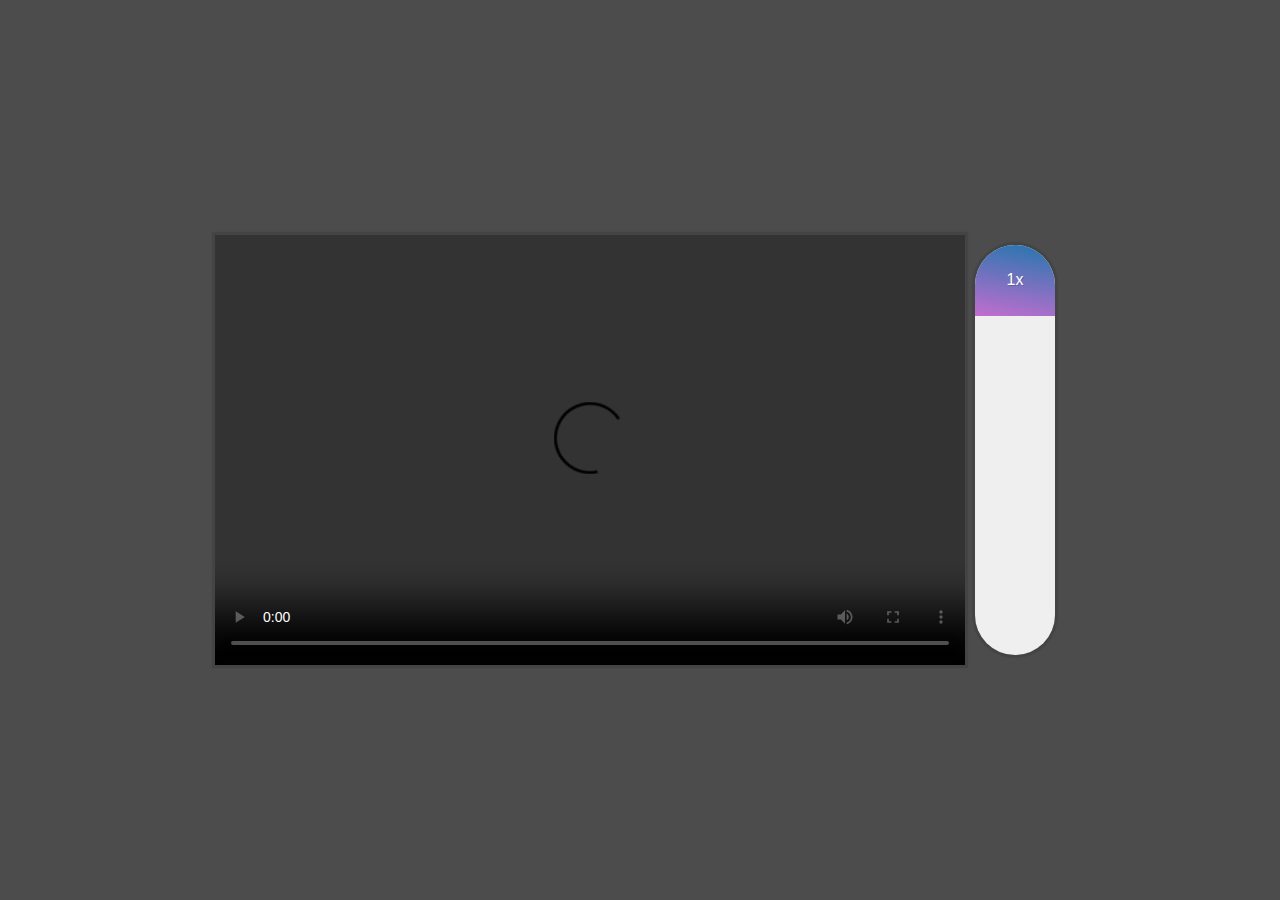
<file: 2_VideoSpeedController/index.html>
<!DOCTYPE html>
<html>
    <head>
        <meta charset="UTF-8">
        <title>Video Speed Scrubber</title>
        <link rel="stylesheet" href="style.css">
    </head>

    <body>
        
        <div class="wrapper">
            <video loop controls src="http://clips.vorwaerts-gmbh.de/VfE_html5.mp4" class="flex" width="750" height="430"></video>
            <div class="speed">
                <div class="speed-bar" >1x</div>
            </div>
        </div>


        <script src="script.js"></script>
    </body>
</html>
</file>
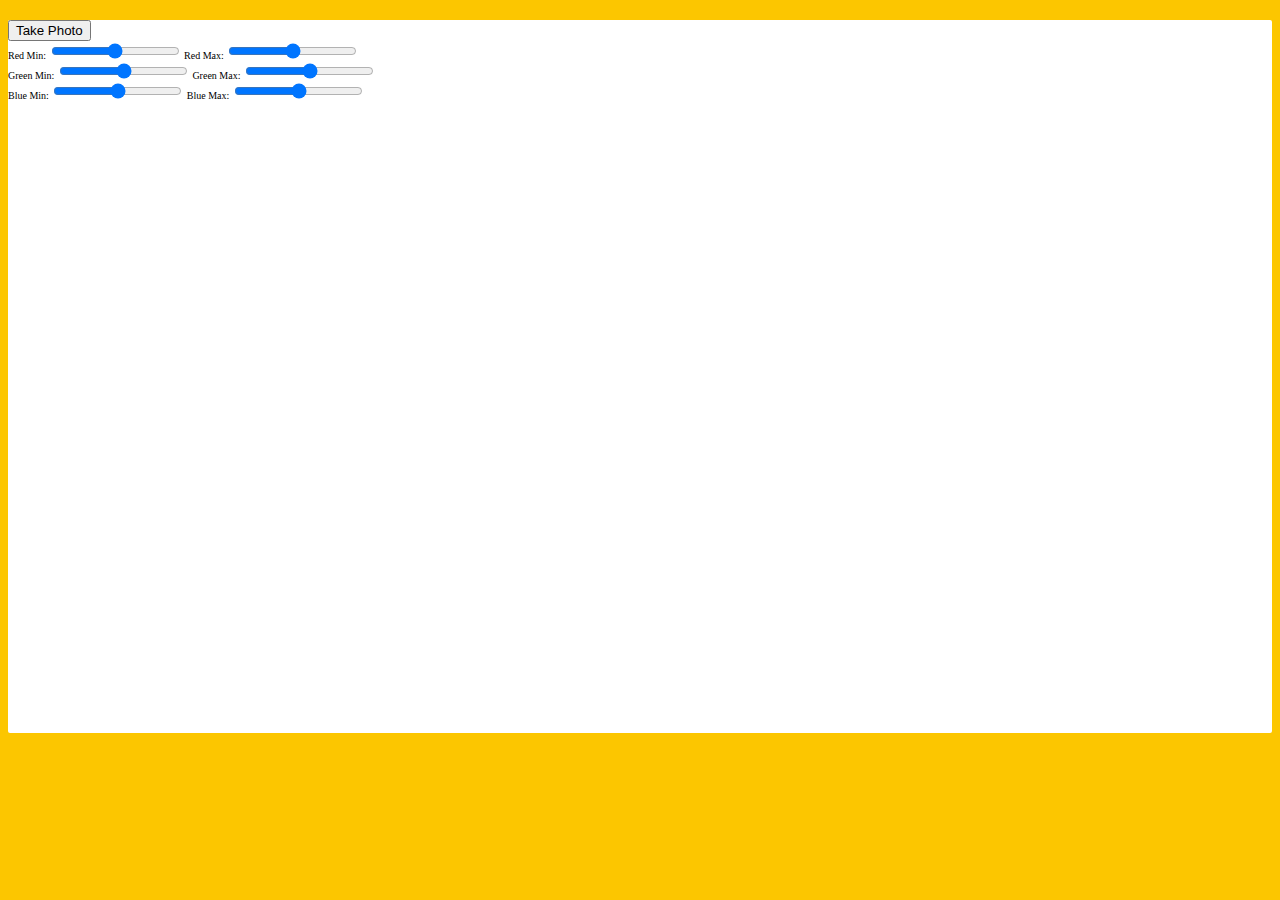
<file: 4_WebCam/index.html>
<!DOCTYPE html>
<html lang="en">

<head>
    <meta charset="UTF-8">
    <meta name="viewport" content="width=device-width, initial-scale=1.0">
    <meta http-equiv="X-UA-Compatible" content="ie=edge">
    <title>Get the Users Media</title>
    <link rel="stylesheet" href="style.css">
</head>

<body>

    <div class="photobooth">
        <div class="controls">
            <button onClick="takePhoto()">Take Photo</button>

            <div class="rgb">
                <label for="rmin">Red Min:</label>
                <input type="range" min="0" max="255" name="rmin">
                <label for="rmax">Red Max:</label>
                <input type="range" min="0" max="255" name="rmax">

                <br>

                <label for="gmin">Green Min:</label>
                <input type="range" min="0" max="255" name="gmin">
                <label for="gmax">Green Max:</label>
                <input type="range" min="0" max="255" name="gmax">

                <br>

                <label for="bmin">Blue Min:</label>
                <input type="range" min="0" max="255" name="bmin">
                <label for="bmax">Blue Max:</label>
                <input type="range" min="0" max="255" name="bmax">
            </div>
            <!--           -->
        </div>

        <canvas class="photo"></canvas>
        <video class="player"></video>
        <div class="strip"></div>
    </div>

    <audio class="snap" src="snap.mp3" hidden></audio>

    <script src="scripts.js"></script>
</body>

</html>
</file>
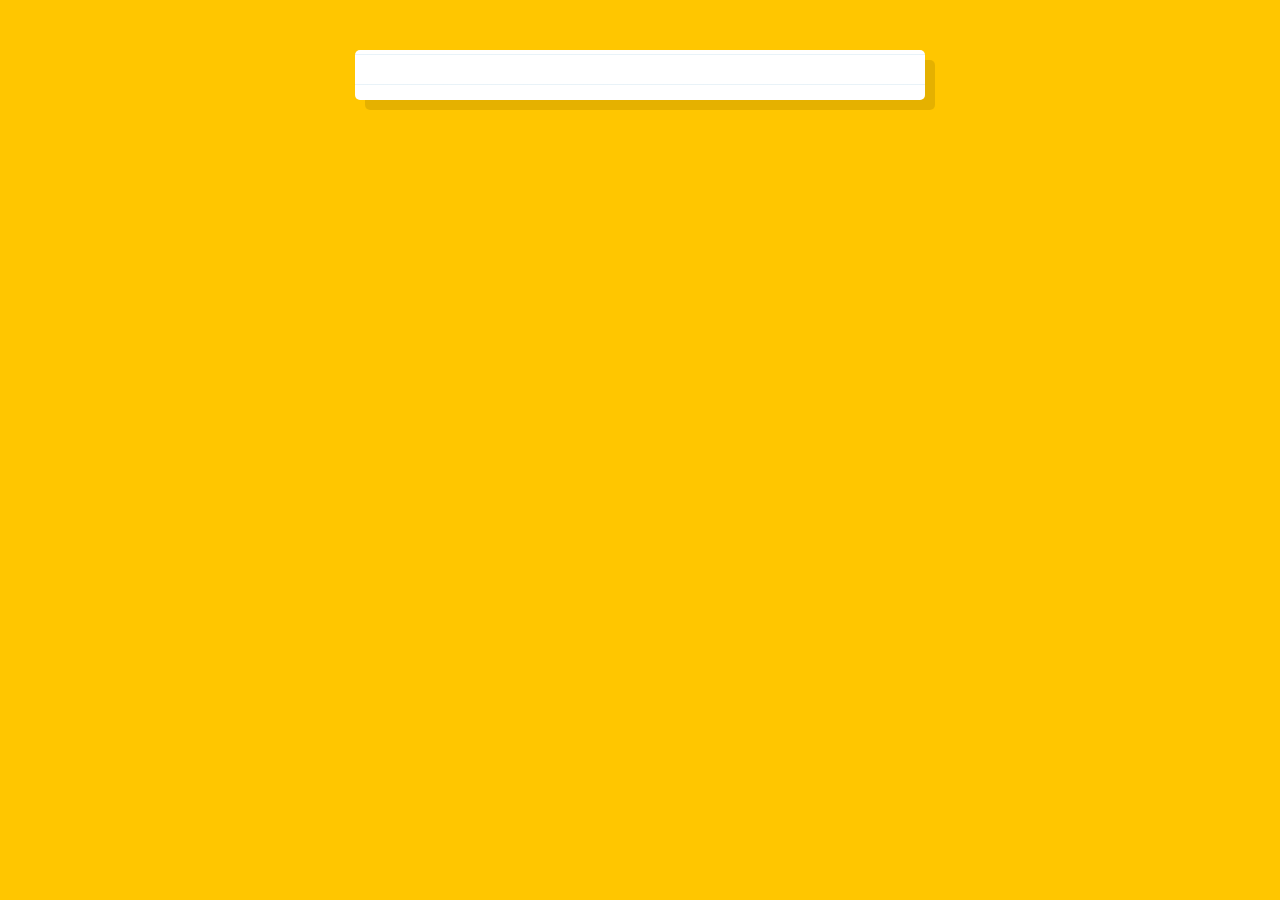
<file: 5_SpeechRecognition/index.html>
<!DOCTYPE html>
<html lang="en">
<head>
    <meta charset="UTF-8">
    <meta name="viewport" content="width=device-width, initial-scale=1.0">
    <meta http-equiv="X-UA-Compatible" content="ie=edge">
    <title>Speech Detection</title>
    <link rel="stylesheet" href="style.css">
</head>
<body>
    <div class="words" contenteditable></div>

    <script src="scripts.js"></script>
</body>
</html>
</file>
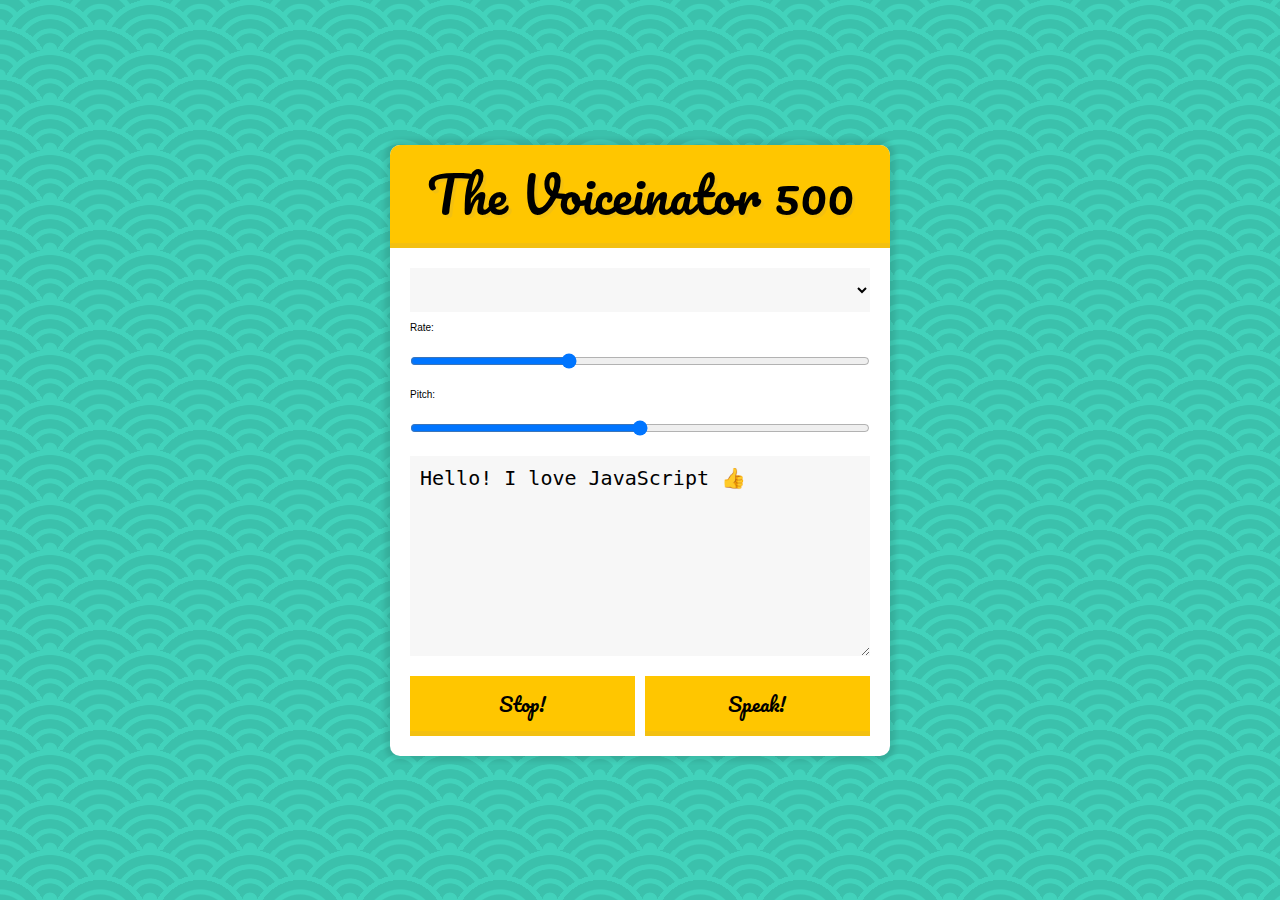
<file: 6_SpeechSynthesis/index.html>
<!DOCTYPE html>
<html>
    <head>
        <meta charset="utf-8">
        <title>Speech Synthesis</title>
        <link rel="stylesheet" href="https://fonts.googleapis.com/css?family=Pacifico">
        <link rel="stylesheet" href="style.css">
    </head>

    <body>
        
        <div class="voiceinator">

            <h1>The Voiceinator 500</h1>
            <select name="voice" id="voices">
                <option value="">Select A Voice</option>
            </select>

            <label for="rate">Rate:</label>
            <input type="range" name="rate" min="0" max="3" value="1" step="0.1">

            <label for="pitch">Pitch:</label>

            <input type="range" name="pitch" min="0" max="2" step="0.1">
            <textarea name="text">Hello! I love JavaScript 👍</textarea>
            <button id="stop">Stop!</button>
            <button id="speak">Speak!</button>

        </div>

        <script src="script.js"></script>
    </body>
</html>
</file>
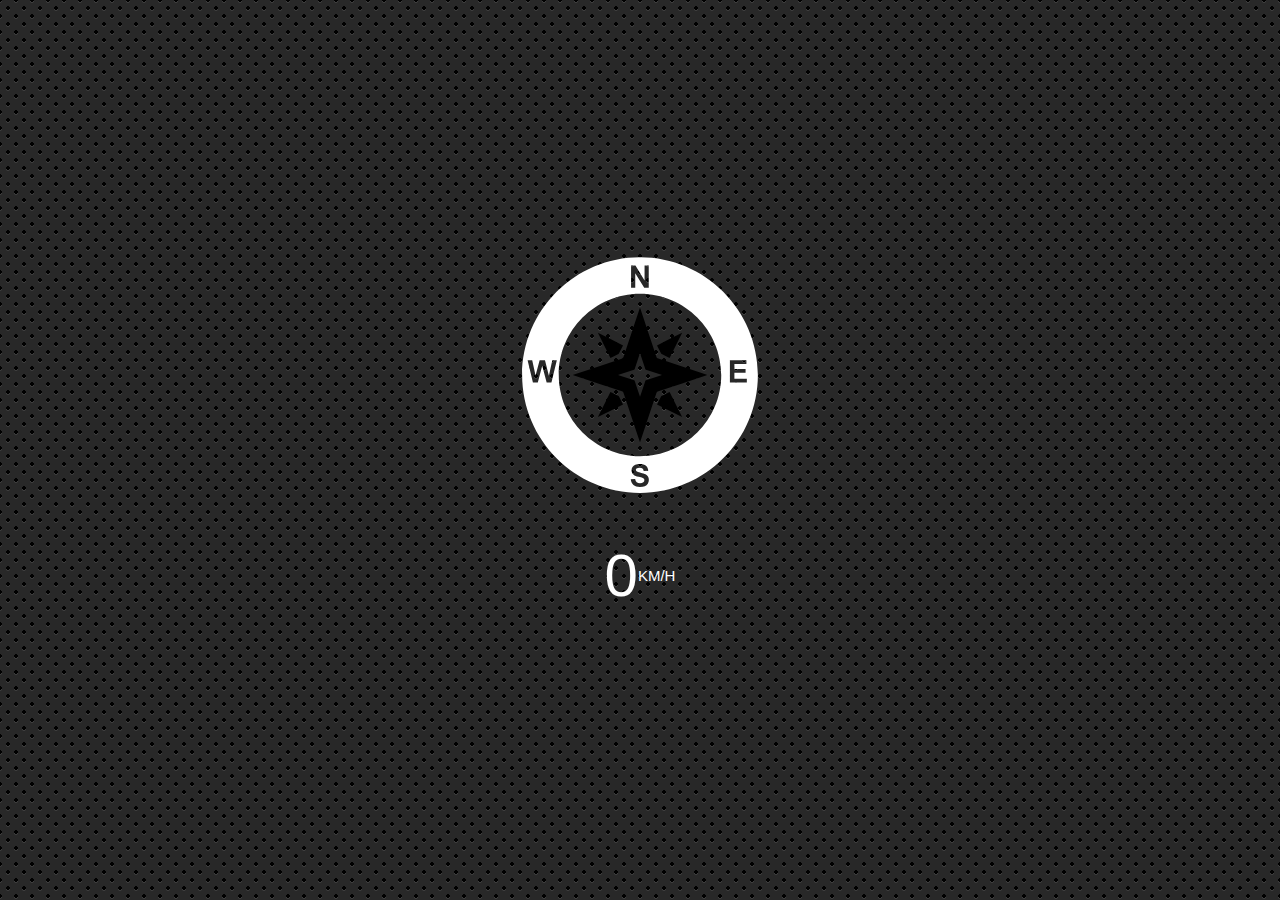
<file: 7_Geolocation/index.html>
<!DOCTYPE html>
<html lang="en">

<head>
    <meta charset="UTF-8">
    <meta name="viewport" content="width=device-width, initial-scale=1.0">
    <meta http-equiv="X-UA-Compatible" content="ie=edge">
    <title>Geolocation</title>
    <link rel="stylesheet" href="style.css">
</head>

<body>
    <svg class="arrow" xmlns="http://www.w3.org/2000/svg" xmlns:xlink="http://www.w3.org/1999/xlink" version="1.1" x="0px" y="0px"
        viewBox="0 0 64 64" enable-background="new 0 0 64 64" xml:space="preserve">
        <g>
            <path fill="#ffffff" d="M32,1.824C15.361,1.824,1.825,15.361,1.825,32c0,16.639,13.537,30.176,30.175,30.176   S62.175,48.639,62.175,32C62.175,15.361,48.639,1.824,32,1.824z M29.715,3.988h1.12l2.333,3.807V3.988h1.069v5.701h-1.155   l-2.298-3.718v3.718h-1.069V3.988z M9.323,33.917H8.102l-1.136-4.262l-1.132,4.262H4.587l-1.361-5.701h1.178l0.859,3.916   l1.042-3.916h1.369l0.999,3.982l0.875-3.982h1.159L9.323,33.917z M33.995,59.828c-0.181,0.285-0.438,0.497-0.77,0.636   c-0.332,0.139-0.745,0.208-1.241,0.208c-0.721,0-1.274-0.167-1.661-0.5c-0.386-0.333-0.617-0.819-0.692-1.456l1.12-0.109   c0.067,0.376,0.204,0.652,0.41,0.828c0.206,0.176,0.484,0.264,0.834,0.264c0.371,0,0.65-0.078,0.838-0.235   c0.188-0.157,0.282-0.34,0.282-0.55c0-0.135-0.04-0.25-0.119-0.344c-0.079-0.095-0.217-0.177-0.414-0.247   c-0.135-0.047-0.442-0.13-0.922-0.249c-0.617-0.153-1.05-0.341-1.299-0.564c-0.35-0.314-0.525-0.696-0.525-1.147   c0-0.29,0.082-0.562,0.247-0.815c0.165-0.253,0.402-0.445,0.712-0.577c0.31-0.132,0.684-0.198,1.122-0.198   c0.716,0,1.254,0.157,1.616,0.471c0.362,0.314,0.552,0.733,0.57,1.256l-1.151,0.051c-0.049-0.293-0.155-0.504-0.317-0.632   c-0.162-0.128-0.405-0.193-0.729-0.193c-0.334,0-0.596,0.069-0.786,0.206c-0.122,0.088-0.183,0.206-0.183,0.354   c0,0.135,0.057,0.25,0.171,0.346c0.145,0.122,0.498,0.249,1.058,0.381c0.56,0.132,0.974,0.269,1.243,0.41   c0.268,0.141,0.478,0.334,0.63,0.58c0.152,0.245,0.227,0.548,0.227,0.908C34.267,59.237,34.176,59.543,33.995,59.828z M32,52.795   c-11.466,0-20.795-9.329-20.795-20.795c0-11.466,9.329-20.795,20.795-20.795S52.795,20.534,52.795,32   C52.795,43.466,43.466,52.795,32,52.795z M55.014,33.917v-5.701h4.227v0.965h-3.076v1.264h2.862v0.96h-2.862v1.552h3.185v0.961   H55.014z"
            />
            <g>
                <path fill="#000000" d="M48.904,31.863c-4.074-1.358-8.148-2.717-12.226-4.066c-0.265-0.087-0.399-0.223-0.486-0.486    c-1.349-4.077-2.708-8.151-4.066-12.226c-0.029-0.087-0.074-0.169-0.132-0.3c-0.054,0.152-0.09,0.245-0.122,0.34    c-1.352,4.053-2.707,8.104-4.048,12.161c-0.096,0.292-0.246,0.428-0.532,0.522c-4.056,1.342-8.108,2.696-12.16,4.049    c-0.097,0.032-0.189,0.074-0.344,0.137c0.172,0.06,0.267,0.093,0.362,0.125c4.074,1.358,8.148,2.717,12.224,4.072    c0.204,0.068,0.337,0.158,0.412,0.386c1.243,3.757,2.498,7.511,3.75,11.265c0.144,0.432,0.291,0.862,0.463,1.373    c0.068-0.185,0.108-0.285,0.142-0.386c1.349-4.042,2.701-8.083,4.04-12.128c0.094-0.284,0.231-0.438,0.523-0.534    c4.056-1.341,8.108-2.696,12.161-4.048c0.099-0.033,0.195-0.076,0.347-0.137C49.067,31.925,48.987,31.891,48.904,31.863z     M37.475,32.038c-1.316,0.439-2.631,0.879-3.947,1.314c-0.095,0.031-0.139,0.081-0.17,0.173c-0.434,1.313-0.873,2.625-1.311,3.937    c-0.012,0.033-0.024,0.066-0.046,0.126c-0.056-0.166-0.104-0.306-0.15-0.446c-0.407-1.219-0.814-2.437-1.218-3.657    c-0.025-0.074-0.068-0.104-0.134-0.125c-1.323-0.44-2.646-0.881-3.968-1.322c-0.031-0.01-0.062-0.022-0.118-0.041    c0.05-0.02,0.081-0.034,0.112-0.045c1.315-0.439,2.631-0.879,3.947-1.314c0.093-0.03,0.142-0.075,0.173-0.17    c0.435-1.316,0.875-2.632,1.314-3.947c0.01-0.031,0.022-0.062,0.039-0.11c0.019,0.042,0.033,0.069,0.043,0.097    c0.441,1.323,0.882,2.645,1.321,3.969c0.028,0.085,0.072,0.129,0.158,0.158c1.324,0.438,2.646,0.879,3.969,1.32    c0.027,0.009,0.053,0.02,0.1,0.038C37.538,32.013,37.507,32.027,37.475,32.038z"
                />
                <path fill="#000000" d="M24.436,27.633c-1.069-2.137-2.119-4.237-3.216-6.43c2.189,1.094,4.292,2.145,6.433,3.216    c-0.359,0.713-0.706,1.404-1.057,2.091c-0.023,0.045-0.078,0.082-0.127,0.106C25.807,26.949,25.143,27.28,24.436,27.633z"
                />
                <path fill="#000000" d="M39.573,27.632c-0.696-0.348-1.351-0.673-2.002-1.005c-0.076-0.038-0.155-0.104-0.193-0.177    c-0.338-0.661-0.666-1.326-1.019-2.033c2.121-1.061,4.228-2.115,6.43-3.217C41.69,23.399,40.635,25.509,39.573,27.632z"
                />
                <path fill="#000000" d="M24.436,36.339c0.712,0.357,1.394,0.698,2.074,1.043c0.046,0.024,0.088,0.073,0.113,0.121    c0.339,0.671,0.674,1.345,1.028,2.051c-2.126,1.063-4.232,2.117-6.43,3.216C22.317,40.577,23.37,38.472,24.436,36.339z"
                />
                <path fill="#000000" d="M36.358,39.555c0.354-0.707,0.688-1.38,1.028-2.05c0.028-0.056,0.084-0.111,0.14-0.139    c0.67-0.339,1.343-0.674,2.047-1.026c1.066,2.131,2.118,4.235,3.215,6.43C40.601,41.676,38.503,40.628,36.358,39.555z"
                />
            </g>
        </g>
    </svg>
    <h1 class="speed">
        <span class="speed-value">0</span>
        <span class="units">KM/H</span>
    </h1>


    <script src="scripts.js"></script>
</body>

</html>
</file>
<file: 10_ImageSlider/main.css>
body, #slider, .wrap, .slide-content {
    margin: 0;
    padding:0;
    font-family: Arial, Helvetica, sans-serif;
    width: 100%;
    height: 100vh;
    overflow-x: hidden;
}

.wrap {
    position: relative;
}

.slide {
    background-size: cover;
    background-position: center;
    background-repeat: no-repeat;
}

.slide-1 {
    background-image: url('img/img1.jpeg');
}

.slide-2 {
    background-image: url('img/img2.jpeg');
}

.slide-3 {
    background-image: url('img/img3.jpeg');
}

.slide-content {
    display: flex;
    flex-direction: column;
    justify-content: center;
    align-items: center;
    text-align: center;
}

.slide-content span {
    font-size: 5rem;
    color: #fff;
}

.arrow {
    cursor: pointer;
    position: absolute;
    top: 50%;
    margin-top: -35px;
    width: 0;
    height: 0;
    border-style: solid;
}

#arrow-left {
    border-width: 30px 40px 30px 0;
    border-color:transparent #fff transparent transparent;
    left: 0;
    margin-left: 30px;
}

#arrow-right {
    border-width: 30px 0 30px 40px;
    border-color: transparent transparent transparent #fff;
    right: 0;
    margin-right: 30px;
}
</file>
<file: 14_TodoList_with_jQuery/assets/css/todo.css>
body {
    font-family: "Roboto", sans-serif;
    background: #6441A5;
    background: -webkit-linear-gradient(to right, #2a0845, #6441A5);
    background: linear-gradient(to right, #2a0845, #6441A5);
}

#container {
    width: 360px;
    margin: 100px auto;
    background: #f7f7f7;
    box-shadow: 0 0 3px rgba(0, 0, 0, 0.1);
}

.completed {
    color: gray;
    text-decoration: line-through;
}

h1 {
    background: #2980b9;
    color: #fff;
    margin: 0;
    padding: 10px 20px;
    text-transform: uppercase;
    font-size: 24px;
    font-weight: normal;
}

ul {
    list-style: none;
    margin: 0;
    padding: 0;
}

li {
    background: #fff;
    height: 40px;
    line-height: 40px;
    color: #666;
}

li:nth-child(2n) {
    background: #f7f7f7;
}

input[type="text"] {
    font-size: 18px;
    background-color: #f7f7f7;
    width: 100%;
    padding: 13px 13px 13px 20px;
    box-sizing: border-box;
    -webkit-box-sizing: border-box;
    -moz-box-sizing: border-box;
    color: #2980b9;
    border: 3px solid rgba(0, 0, 0, 0);
}

input:focus {
    background: #fff;
    border: 3px solid #2980b9;
    outline: none;
}

.fa-pencil-alt {
    float: right;
}

span {
    background: #e74c3c;
    height: 40px;
    width: 0px;
    display: inline-block;
    margin-right: 20px;
    text-align: center;
    color: #fff;
    transition: 200ms linear;
    opacity: 0;
}

li:hover span {
    width: 40px;
    opacity: 1;
}
</file>
<file: 2_VideoSpeedController/style.css>
body {
    margin: 0;
    display: flex;
    justify-content: center;
    align-items: center;
    min-height: 100vh;
    background: #4C4C4C url('https://unsplash.it/1500/900?image=1021');
    background-size: cover;
    font-family: sans-serif;
}

.wrapper {
    width: 850px;
    display: flex;
}

 video {
     box-shadow:0 0 1px 3px rgba(0,0,0,0.1);
 }

 .speed {
     background: #efefef;
     flex: 1;
     display: flex;
     align-items: flex-start;
     margin: 10px;
     border-radius: 50px;
     box-shadow: 0 0 1px 3px rgba(0,0,0,0.1);
     overflow: hidden;
 }

 .speed-bar {
     width: 100%;
     background: linear-gradient(-170deg, #2376ae 0%, #c16ecf 100%);
     text-shadow: 1px 1px 0 rgba(0,0,0,0.2);
     display: flex;
     align-items: center;
     justify-content: center;
     padding: 2px;
     color: white;
     height: 16.3%;
 }
</file>
<file: 4_WebCam/style.css>
html {
    box-sizing: border-box;
}

*,
*:before,
*:after {
    box-sizing: border-box;
}

html {
    font-size: 10px;
    background: #fcc600;
}

.photobooth {
    background: white;
    max-width: 150rem;
    margin: 2rem auto;
    border-radius: 2px;
}

/* clearfix */

.photobooth:after {
    content: '';
    display: block;
    clear: both;
}

.photo {
    width: 100%;
    float: left;
}

.player {
    position: absolute;
    top: 20px;
    right: 20px;
    width: 200px;
}

/* Strip */

.strip {
    padding: 2rem;
}

.strip img {
    width: 100px;
    overflow-x: scroll;
    padding: 0.8rem 0.8rem 2.5rem 0.8rem;
    box-shadow: 0 0 3px rgba(0, 0, 0, 0.2);
    background: white;
}

.strip a:nth-child(5n+1) img {
    transform: rotate(10deg);
}

.strip a:nth-child(5n+2) img {
    transform: rotate(-2deg);
}

.strip a:nth-child(5n+3) img {
    transform: rotate(8deg);
}

.strip a:nth-child(5n+4) img {
    transform: rotate(-11deg);
}

.strip a:nth-child(5n+5) img {
    transform: rotate(12deg);
}
</file>
<file: 5_SpeechRecognition/style.css>
html {
    font-size: 10px;
}

body {
    background: #ffc600;
    font-family: 'helvetica neue';
    font-weight: 200;
    font-size: 20px;
}

.words {
    max-width: 500px;
    margin: 50px auto;
    background: white;
    border-radius: 5px;
    box-shadow: 10px 10px 0 rgba(0,0,0,0.1);
    padding: 1rem 2rem 1rem 5rem;
    background: -webkit-gradient(linear, 0 0, 0 100%, from(#d9eaf3), color-stop(4%, #fff)) 0 4px;
    background-size: 100% 3rem;
    position: relative;
    line-height: 3rem;
}

p {
    margin: 0 0 3rem;
}

.words:before {
    content: '';
    position: absolute;
    width: 4px;
    top: 0;
    left: 30px;
    bottom: 0;
    border: 1px solid;
    border-color: transparent;
}
</file>
<file: 6_SpeechSynthesis/style.css>
html {
    font-size: 10px;
    box-sizing: border-box;
}

*,
*:before,
*:after {
    box-sizing: inherit;
}

body {
    margin: 0;
    padding: 0;
    font-family: sans-serif;
    background-color: #3BC1AC;
    display: flex;
    min-height: 100vh;
    align-items: center;
    background-image: 
        radial-gradient(circle at 100% 150%, #3BC1AC 24%, #42D2BB 25%, #42D2BB 28%, #3BC1AC 29%, #3BC1AC 36%, #42D2BB 36%, #42D2BB 40%, transparent 40%, transparent), 
        radial-gradient(circle at 0 150%, #3BC1AC 24%, #42D2BB 25%, #42D2BB 28%, #3BC1AC 29%, #3BC1AC 36%, #42D2BB 36%, #42D2BB 40%, transparent 40%, transparent), 
        radial-gradient(circle at 50% 100%, #42D2BB 10%, #3BC1AC 11%, #3BC1AC 23%, #42D2BB 24%, #42D2BB 30%, #3BC1AC 31%, #3BC1AC 43%, #42D2BB 44%, #42D2BB 50%, #3BC1AC 51%, #3BC1AC 63%, #42D2BB 64%, #42D2BB 71%, transparent 71%, transparent), 
        radial-gradient(circle at 100% 50%, #42D2BB 5%, #3BC1AC 6%, #3BC1AC 15%, #42D2BB 16%, #42D2BB 20%, #3BC1AC 21%, #3BC1AC 30%, #42D2BB 31%, #42D2BB 35%, #3BC1AC 36%, #3BC1AC 45%, #42D2BB 46%, #42D2BB 49%, transparent 50%, transparent), 
        radial-gradient(circle at 0 50%, #42D2BB 5%, #3BC1AC 6%, #3BC1AC 15%, #42D2BB 16%, #42D2BB 20%, #3BC1AC 21%, #3BC1AC 30%, #42D2BB 31%, #42D2BB 35%, #3BC1AC 36%, #3BC1AC 45%, #42D2BB 46%, #42D2BB 49%, transparent 50%, transparent);
    background-size: 100px 50px;
}

.voiceinator {
    padding: 2rem;
    width: 50rem;
    margin: 0 auto;
    border-radius: 1rem;
    position: relative;
    background: white;
    overflow: hidden;
    z-index: 1;
    box-shadow: 0 0 5px 5px rgba(0,0,0,0.1);
}

h1 {
    width: calc(100% + 4rem);
    margin: -2rem 0 2rem -2rem;
    padding:.5rem;
    background: #ffc600;
    border-bottom: 5px solid #f3C010;
    text-align: center;
    font-size: 5rem;
    font-weight: 100;
    font-family: 'Pacifico', cursive;
    text-shadow: 3px 3px 0 #f3C010;

}

.voiceinator input,
.voiceinator button,
.voiceinator select,
.voiceinator textarea {
    width: 100%;
    display: block;
    margin: 10px 0;
    padding: 10px;
    border: 0;
    font-size: 2rem;
    background: #f7f7f7;
    outline: 0;
}

textarea {
    height: 20rem;
}

input[type="select"] {

}

.voiceinator button {
    background: #ffc600;
    border: 0;
    width: 49%;
    float: left;
    font-family: "Pacifico", cursive;
    margin-bottom: 0;
    font-size: 2rem;
    border-bottom: 5px solid #F3C010;
    cursor: pointer;
    position: relative;
}


.voiceinator button:active {
    top: 2px;
}

.voiceinator button:nth-of-type(1) {
    margin-right: 2%;
}
</file>
<file: 7_Geolocation/style.css>
html {
    font-size: 100px;
}

body {
    margin: 0;
    font-family: sans-serif;
    min-height: 100vh;
    display: flex;
    justify-content: center;
    align-items: center;
    flex-direction: column;
    background: 
        radial-gradient(black 15%, transparent 16%) 0 0, 
        radial-gradient(black 15%, transparent 16%) 8px 8px, 
        radial-gradient(rgba(255, 255, 255, .1) 15%, transparent 20%) 0 1px, 
        radial-gradient(rgba(255, 255, 255, .1) 15%, transparent 20%) 8px 9px;
    background-color: #282828;
    background-size: 16px 16px;
    background-attachment: fixed;
}

.arrow {
    width: 250px;
    overflow: hidden;
    transition: all 0.2s;
    transform: rotate(0deg);
    display: inline-block;
}

h1 {
    color: white;
    font-weight: 100;
    font-size: 60px;
    display: flex;
    align-items: center;
}

.units {
    font-size: 15px;
}
</file>
<file: 17_LandingPage_with_BEM/css/style.css>
/*---------------------------------------------------------------------------
Reset
---------------------------------------------------------------------------*/

a,
abbr,
acronym,
address,
article,
aside,
audio,
big,
body,
center,
canvas,
caption,
cite,
code,
command,
datalist,
dd,
del,
details,
dfn,
dl,
div,
dt,
em,
embed,
fieldst,
figcaption,
figure,
font,
footer,
form,
h1,
h2,
h3,
h4,
h5,
h6,
header,
hgroup,
html,
i,
iframe,
img,
ins,
kbd,
keygen,
label,
legend,
li,
meter,
nav,
object,
ol,
output,
p,
pre,
progress,
q,
s,
samp,
section,
small,
span,
source,
strike,
strong,
sub,
sup,
table,
tbody,
tfoot,
thead,
th,
tr,
td,
video,
tt,
u,
ul,
var {
    border: 0 none;
    font-size: 100%;
    margin: 0;
    padding: 0;
    border: 0;
    outline: 0;
    vertical-align: top;
}

ol,
ul,
li {
    list-style-type: none;
    list-style: none;
    margin: 0;
    padding: 0;
}

blockquote,
q {
    quotes: none;
}

table,
table td {
    padding: 0;
    border: none;
    border-collapse: collapse;
}

embed {
    vertical-align: top;
}

.video embed,
.video object,
.video iframe {
    width: 100%;
    height: auto;
}

.clearfix:before,
.clearfix:after {
    content: "";
    display: table;
}

.clearfix:after {
    clear: both;
}

.clear {
    clear: both;
    display: block;
    overflow: hidden;
    visibility: hidden;
    width: 0;
    height: 0;
}

article,
aside,
details,
figcaption,
main,
figure,
footer,
header,
hgroup,
nav,
section,
summary {
    display: block;
}

textarea {
    overflow: auto;
    vertical-align: top;
}

:focus,
:active,
:hover {
    outline: none;
}

* {
    padding: 0;
    margin: 0;
}

*,
*:before,
*:after {
    -webkit-box-sizing: border-box;
    -moz-box-sizing: border-box;
    box-sizing: border-box;
}


/*---------------------------------------------------------------------------
Customization basic elements
---------------------------------------------------------------------------*/

html,
body {
    min-width: 320px;
    background: #fff;
    font-family: 'Open Sans', sans-serif;
    color: #333;
    font-size: 16px;
    line-height: 1;
    overflow-x: hidden;
}

a {
    color: #27b1eb;
    text-decoration: none;
    -webkit-transition: all 0.4s ease 0s;
    -moz-transition: all 0.4s ease 0s;
    transition: all 0.4s ease 0s;
}

a:hover {
    text-decoration: underline;
}

img {
    max-width: 100%;
    height: auto;
}

input,
textarea,
select {
    font-family: 'Open Sans', sans-serif;
    color: #333;
}

input[type="text"],
input[type="email"] {
    -webkit-appearance: none;
}


/*---------------------------------------------------------------------------
Fonts
---------------------------------------------------------------------------*/

@font-face {
    font-family: 'RuachLet';
    src: url('../fonts/RuachLetPlain.eot');
    src: url("../fonts/RuachLetPlain.eot?#iefix") format('embedded-opentype'), url("../fonts/RuachLetPlain.woff2") format('woff2'), url("../fonts/RuachLetPlain.woff") format('woff'), url("../fonts/RuachLetPlain.ttf") format('truetype');
    font-weight: 100;
    font-style: normal;
}


/*---------------------------------------------------------------------------
Wrapper
---------------------------------------------------------------------------*/

.layout {
    height: 100%;
    min-height: 100%;
    position: relative;
}

.wrapper {
    margin: 0 auto;
    max-width: 1200px;
    padding: 0 15px;
}

.wrapper:before,
.wrapper:after {
    content: "";
    display: table;
}

.wrapper:after {
    clear: both;
}

.container {
    max-width: 1600px;
    margin: 0 auto;
    position: relative;
}


/*---------------------------------------------------------------------------
Block title
---------------------------------------------------------------------------*/

.block-title {
    position: relative;
}


/*---------------------------------------------------------------------------
Adaptive header
---------------------------------------------------------------------------*/

.adaptive-menu-container {
    position: fixed;
    left: 0;
    top: 0;
    width: 75%;
    height: 100%;
    z-index: 100;
    background: #f3f3f3;
    padding: 30px 15px;
    -webkit-overflow-scrolling: touch;
    -webkit-transition: all 0.3s ease 0s;
    -o-transition: all 0.3s ease 0s;
    transition: all 0.3s ease 0s;
    -webkit-backface-visibility: hidden;
    backface-visibility: hidden;
    -webkit-transform: translateX(-100%);
    -ms-transform: translateX(-100%);
    -o-transform: translateX(-100%);
    transform: translateX(-100%);
}

.adaptive-menu-container.adaptive-menu-container--open {
    -webkit-transform: translateX(0);
    -ms-transform: translateX(0);
    -o-transform: translateX(0);
    transform: translateX(0);
}

.adaptive-menu__item {
    margin: 0 0 30px 0;
}

.adaptive-menu__item:last-child {
    margin: 0;
}

.adaptive-menu__link {
    color: #59666d;
    font-size: 28px;
}

.adaptive-menu__link:hover,
.adaptive-menu__link--active {
    color: #c1272c;
    text-decoration: none;
}

.adaptive-menu-toggle {
    display: none;
    position: absolute;
    top: 50%;
    right: 15px;
    width: 30px;
    height: 25px;
    z-index: 2;
    margin: -13px 0 0 0;
}

.menu-toggle-inner {
    width: 100%;
    height: 100%;
    position: absolute;
    left: 0;
    top: 0;
    right: 0;
    bottom: 0;
    margin: auto;
}

.menu-toggle-line {
    position: absolute;
    background: #38474f;
    -webkit-border-radius: 2px;
    -moz-border-radius: 2px;
    -ms-border-radius: 2px;
    border-radius: 2px;
    display: block;
    margin: auto;
    height: 5px;
    width: 100%;
}

.menu-toggle-line--1 {
    top: 0;
    -webkit-transition: width 0.2s ease 0.4s;
    -o-transition: width 0.2s ease 0.4s;
    transition: width 0.2s ease 0.4s;
}

.menu-toggle-line--2 {
    top: 0;
    bottom: 0;
    margin: auto;
    -webkit-transition: width 0.2s ease 0.3s;
    -o-transition: width 0.2s ease 0.3s;
    transition: width 0.2s ease 0.3s;
}

.menu-toggle-line--3 {
    bottom: 0;
    -webkit-transition: width 0.2s ease 0.3s;
    -o-transition: width 0.2s ease 0.3s;
    transition: width 0.2s ease 0.3s;
}

.menu-toggle-line--4,
.menu-toggle-line--5 {
    opacity: 0;
    top: 10px;
}

.menu-toggle-line--4 {
    -webkit-transition: opacity 0.2s ease 0.2s, -webkit-transform 0.2s ease 0.2s;
    transition: opacity 0.2s ease 0.2s, -webkit-transform 0.2s ease 0.2s;
    -o-transition: opacity 0.2s ease 0.2s, -o-transform 0.2s ease 0.2s;
    -moz-transition: opacity 0.2s ease 0.2s, transform 0.2s ease 0.2s, -moz-transform 0.2s ease 0.2s;
}

.menu-toggle-line--5 {
    -webkit-transition: opacity 0.2s ease 0s, -webkit-transform 0.2s ease 0s;
    transition: opacity 0.2s ease 0s, -webkit-transform 0.2s ease 0s;
    -o-transition: opacity 0.2s ease 0s, -o-transform 0.2s ease 0s;
    -moz-transition: opacity 0.2s ease 0s, transform 0.2s ease 0s, -moz-transform 0.2s ease 0s;
}

.adaptive-menu-toggle--open .menu-toggle-line {
    background: #c2272d;
}

.adaptive-menu-toggle--open .menu-toggle-line--1 {
    width: 0;
    -webkit-transition: width 0.2s ease 0s;
    -o-transition: width 0.2s ease 0s;
    transition: width 0.2s ease 0s;
}

.adaptive-menu-toggle--open .menu-toggle-line--2 {
    width: 0;
    -webkit-transition: width 0.2s ease 0.1s;
    -o-transition: width 0.2s ease 0.1s;
    transition: width 0.2s ease 0.1s;
}

.adaptive-menu-toggle--open .menu-toggle-line--3 {
    width: 0;
    -webkit-transition: width 0.2s ease 0.2s;
    -o-transition: width 0.2s ease 0.2s;
    transition: width 0.2s ease 0.2s;
}

.adaptive-menu-toggle--open .menu-toggle-line--4 {
    opacity: 1;
    -webkit-transform: rotate(45deg) translateZ(0);
    -ms-transform: rotate(45deg) translateZ(0);
    -o-transform: rotate(45deg) translateZ(0);
    transform: rotate(45deg) translateZ(0);
    -webkit-transition: opacity 0.2s ease 0.2s, -webkit-transform 0.2s ease 0.2s;
    transition: opacity 0.2s ease 0.2s, -webkit-transform 0.2s ease 0.2s;
    -o-transition: opacity 0.2s ease 0.2s, -o-transform 0.2s ease 0.2s;
    -moz-transition: opacity 0.2s ease 0.2s, transform 0.2s ease 0.2s, -moz-transform 0.2s ease 0.2s;
}

.adaptive-menu-toggle--open .menu-toggle-line--5 {
    opacity: 1;
    -webkit-transform: rotate(-45deg) translateZ(0);
    -ms-transform: rotate(-45deg) translateZ(0);
    -o-transform: rotate(-45deg) translateZ(0);
    transform: rotate(-45deg) translateZ(0);
    -webkit-transition: opacity 0.2s ease 0.4s, -webkit-transform 0.2s ease 0.4s;
    transition: opacity 0.2s ease 0.4s, -webkit-transform 0.2s ease 0.4s;
    -o-transition: opacity 0.2s ease 0.4s, -o-transform 0.2s ease 0.4s;
    -moz-transition: opacity 0.2s ease 0.4s, transform 0.2s ease 0.4s, -moz-transform 0.2s ease 0.4s;
}


/*---------------------------------------------------------------------------
Header
---------------------------------------------------------------------------*/

.header {
    position: relative;
    padding: 23px 0;
    position: fixed;
    z-index: 99;
    left: 0;
    top: 0;
    width: 100%;
    background: rgba(230, 230, 230, 0.8);
    letter-spacing: -10px;
    -webkit-transition: all 0.4s ease 0s;
    -o-transition: all 0.4s ease 0s;
    transition: all 0.4s ease 0s;
    -webkit-box-shadow: 0px 0px 24px 0px rgba(0, 0, 0, 0.2);
    -moz-box-shadow: 0px 0px 24px 0px rgba(0, 0, 0, 0.2);
    box-shadow: 0px 0px 24px 0px rgba(0, 0, 0, 0.2);
}

.header--scrolled {
    padding: 10px 0;
    background: rgba(230, 230, 230, 0.95);
}

.header-logo,
.header-menu {
    display: inline-block;
    vertical-align: middle;
}

.header-logo {
    width: 20%;
    letter-spacing: 0;
}

.header-menu {
    width: 80%;
    text-align: right;
}

.header-menu__item {
    display: inline-block;
    margin: 0 0 0 25px;
    letter-spacing: 0;
}

.header-menu__item:first-child {
    margin: 0;
}

.header-menu__link {
    color: #59666d;
    font-size: 16px;
    text-transform: uppercase;
    font-weight: bold;
}

.header-menu__link--active,
.header-menu__link:hover {
    color: #c1272c;
    text-decoration: none;
}


/*---------------------------------------------------------------------------
Hero
---------------------------------------------------------------------------*/

.hero {
    background: url(../images/hero-bg.jpg) center top no-repeat;
    height: 884px;
    padding: 125px 0 0 0;
}

.hero-description {
    float: left;
    width: 55%;
    margin: 245px 0 0 0;
}

.block-title--hero {
    margin: 0 0 5px 0;
}

.hero-description p {
    color: #1a1a1a;
    font-size: 36px;
    line-height: 1.2;
    font-weight: 700;
}

.hero-description__free {
    margin: 10px 0 0 0;
    color: #bc0d0d;
    font-size: 36px;
    font-weight: 800;
    text-transform: uppercase;
}

.hero-buy {
    margin: 20px 0 0 200px;
}

.hero-buy__btn {
    display: inline-block;
    height: 62px;
    padding: 0 55px;
    -webkit-border-radius: 30px;
    -moz-border-radius: 30px;
    -ms-border-radius: 30px;
    -o-border-radius: 30px;
    border-radius: 30px;
    background: #0f8309;
    color: #fff;
    font-size: 28px;
    line-height: 62px;
    font-weight: 700;
    text-transform: uppercase;
}

.hero-buy__btn i {
    margin: 0 0 0 23px;
    display: inline-block;
    background: url(../images/i/i-buy.png) center right no-repeat;
    width: 40px;
    height: 100%;
}

.hero-buy__btn:hover {
    -webkit-box-shadow: inset 1px 7px 7px 0px rgba(0, 0, 0, 0.35);
    -moz-box-shadow: inset 1px 7px 7px 0px rgba(0, 0, 0, 0.35);
    box-shadow: inset 1px 7px 7px 0px rgba(0, 0, 0, 0.35);
    text-decoration: none;
}

.hero-bag {
    float: right;
    width: 45%;
}

.hero-bag__img {
    margin: 90px 0 0 0;
    position: relative;
}

.hero-bag-label {
    position: absolute;
    left: 0;
    top: 0;
    width: 260px;
    height: 260px;
    left: -70px;
    top: -30px;
    padding: 45px 25px 0;
    -webkit-border-radius: 50%;
    -moz-border-radius: 50%;
    -ms-border-radius: 50%;
    -o-border-radius: 50%;
    border-radius: 50%;
    z-index: 1;
    background: #c2272d;
    overflow: hidden;
    color: #fff;
    font-weight: 800;
    text-align: center;
}

.hero-bag-label:before {
    position: absolute;
    left: 0;
    top: 0;
    content: "";
    width: 100%;
    height: 50%;
    background: #ca3f43;
}

.hero-bag-label:after {
    position: absolute;
    left: 12px;
    top: 12px;
    right: 12px;
    bottom: 12px;
    content: "";
    border: 5px solid #fff;
    -webkit-border-radius: 50%;
    -moz-border-radius: 50%;
    -ms-border-radius: 50%;
    -o-border-radius: 50%;
    border-radius: 50%;
}

.hero-bag-label__title,
.hero-bag-label__price {
    position: relative;
    z-index: 1;
}

.hero-bag-label__title {
    margin: 0 0 30px 0;
    font-size: 36px;
    text-transform: uppercase;
}

.hero-bag-label__price {
    font-size: 68px;
}

.hero-bag-label__price span {
    font-size: 50%;
    line-height: 0;
    position: relative;
    vertical-align: baseline;
    top: -0.75em;
}


/*---------------------------------------------------------------------------
Perfect
---------------------------------------------------------------------------*/

.perfect {
    padding: 50px 0;
}

.block-title--perfect {
    margin: 0 0 90px 0;
    font-size: 72px;
    line-height: 150px;
    color: #000;
    font-weight: bold;
}

.block-title--perfectsubtext {
    color: #eee;
    font-size: 300px;
    line-height: 300px;
    font-weight: bold;
    position: absolute;
    left: 300px;
    top: 50%;
    margin: -150px 0 0 0;
}

.perfect-description,
.perfect-image {
    width: 50%;
    float: left;
}

.perfect-description p {
    color: #424242;
    font-size: 24px;
    line-height: 30px;
}

.perfect-description span {
    font-weight: 600;
}

.perfect-description-img {
    display: none;
}

.perfect-description-icons {
    margin: 85px 0 0 0;
}

.perfect-image {
    position: absolute;
    right: 0;
    bottom: 0;
    text-align: right;
}


/*---------------------------------------------------------------------------
Perfect slider container
---------------------------------------------------------------------------*/

.perfect-slider-container {
    margin: -150px 0 0 0;
    padding: 250px 0 120px;
    background: url(../images/perfect-slider-bg.jpg) center top no-repeat;
}

.perfect-slider {
    margin: -100px 0 0 0;
    position: relative;
    z-index: 3;
}

.perfect-slider__item {
    position: relative;
    min-height: 670px;
    padding: 100px 0 0 0;
}

.perfect-slider__item-img {
    position: absolute;
    left: 0;
    top: 50%;
    -webkit-transform: translateY(-50%);
    -ms-transform: translateY(-50%);
    -o-transform: translateY(-50%);
    transform: translateY(-50%);
}

.perfect-slider__item--2 .perfect-slider__item-img img {
    max-width: 97%;
}

.perfect-slider__item-content {
    float: right;
    width: 47%;
}

.perfect-slider__item-block {
    margin: 0 0 50px 0;
}

.perfect-slider__item-block:last-child {
    margin: 0;
}

.perfect-slider__item-title {
    margin: 0 0 20px 0;
    color: #2a2a35;
    font-size: 48px;
    font-weight: 700;
}

.perfect-slider__item-title--sm {
    font-size: 36px;
}

.perfect-slider__item-title--right {
    text-align: right;
}

.perfect-slider__item-ico {
    text-align: right;
}

.perfect-slider__item-ico--adaptive {
    display: none;
}

.perfect-slider.owl-carousel .owl-item img {
    width: auto;
    display: inline-block;
}

.perfect-slider.owl-carousel .owl-dots {
    text-align: center;
}

.perfect-slider.owl-carousel .owl-dot {
    display: inline-block;
    width: 25px;
    height: 25px;
    margin: 0 5px;
    -webkit-border-radius: 50%;
    -moz-border-radius: 50%;
    -ms-border-radius: 50%;
    -o-border-radius: 50%;
    border-radius: 50%;
    background: #c6c6c6;
    position: relative;
    z-index: 3;
}

.perfect-slider.owl-carousel .owl-dot:hover,
.perfect-slider.owl-carousel .owl-dot.active {
    background: #909fde;
    -webkit-box-shadow: inset -1px 3px 7px 0px rgba(0, 0, 0, 0.35);
    -moz-box-shadow: inset -1px 3px 7px 0px rgba(0, 0, 0, 0.35);
    box-shadow: inset -1px 3px 7px 0px rgba(0, 0, 0, 0.35);
}


/*---------------------------------------------------------------------------
Easy
---------------------------------------------------------------------------*/

.easy {
    position: relative;
    margin: -30px 0 0 0;
}

.easy-container {
    max-width: 1600px;
    padding: 100px 0 95px;
    margin: 0 auto;
    background-color: #f7f7f7;
    background-image: url(../images/easy-bg.jpg);
    background-position: center top;
    background-repeat: no-repeat;
    position: relative;
}

.block-title--easy {
    margin: 0 0 90px 0;
}

.block-title--easy .block-title--gradient {
    background-image: url(../images/block-title-bg--big.jpg);
    background-position: left center;
    background-size: auto;
    z-index: 1;
    font-size: 200px;
}

.block-title--easyto {
    position: absolute;
    left: 302px;
    top: 13px;
    color: #eee;
    font-size: 300px;
    line-height: 300px;
    font-weight: bold;
}

.block-title--easyemploy {
    margin: 15px 0 0 130px;
    color: #242430;
    font-size: 72px;
    font-weight: 700;
    position: relative;
    z-index: 1;
}

.easy-img-1,
.easy-img-2 {
    position: absolute;
    z-index: 2;
}

.easy-img-1 {
    right: 0;
    top: -100px;
}

.easy-img-2 {
    left: 0;
    bottom: -140px;
}

.easy-list--mobile {
    display: none;
}

.easy-list {
    letter-spacing: -10px;
    position: relative;
    z-index: 3;
}

.easy-list--top {
    margin: 0 0 95px 0;
}

.easy-list--bottom {
    margin: 0 0 0 195px;
}

.easy-item {
    display: inline-block;
    vertical-align: top;
    letter-spacing: 0;
    width: 245px;
    margin: 0 50px 0 0;
    text-align: center;
}

.easy-list--bottom .easy-item {
    margin: 0 95px 0 0;
}

.easy-list--bottom .easy-item:last-child {
    margin: 0;
}

.easy-item__title {
    height: 115px;
    color: #424242;
    font-size: 24px;
    line-height: 24px;
}

.easy-list--bottom .easy-item__title {
    height: 52px;
}

.easy-item__img {
    display: inline-block;
    position: relative;
}

.easy-item__ico {
    position: absolute;
}

.easy-item__ico--1 {
    background: url(../images/content/easy/easy-small-ico-1.png);
    width: 80px;
    height: 80px;
    right: -10px;
    top: -10px;
}

.easy-item__ico--2 {
    background: url(../images/content/easy/easy-small-ico-2.png);
    width: 105px;
    height: 101px;
    top: -17px;
    right: -8px;
}

.easy-item__ico--3 {
    background: url(../images/content/easy/easy-small-ico-3.png);
    width: 126px;
    height: 112px;
    top: -24px;
    right: -34px;
}

.easy-item__ico--4 {
    background: url(../images/content/easy/easy-small-ico-4.png);
    width: 108px;
    height: 108px;
    top: 2px;
    right: -14px;
}

.easy-item__ico--5 {
    background: url(../images/content/easy/easy-small-ico-5.png);
    width: 123px;
    height: 116px;
    top: 4px;
    right: -33px;
}

.easy-item__ico--6 {
    background: url(../images/content/easy/easy-small-ico-6.png);
    width: 100px;
    height: 100px;
    top: -5px;
    right: -31px;
}

.watch-video {
    text-align: right;
    margin: 150px 62px 0 0;
}

.watch-video__img {
    display: none;
}

.watch-video__link {
    display: inline-block;
    position: relative;
    z-index: 3;
    padding: 0 0 0 290px;
    color: #424242;
    font-size: 50px;
    font-weight: 700;
    text-transform: uppercase;
}

.watch-video__link:before,
.watch-video__link:after {
    position: absolute;
    top: 50%;
    content: "";
}

.watch-video__link:before {
    left: 0;
    background: url(../images/i/i-play-blue.png) no-repeat;
    width: 67px;
    height: 67px;
    margin: -33px 0 0 0;
}

.watch-video__link:after {
    left: 79px;
    widtH: 200px;
    height: 1px;
    background: #424242;
}


/*---------------------------------------------------------------------------
Best price
---------------------------------------------------------------------------*/

.best-price .container {
    background: #f8f9fb;
}

.best-price-content {
    min-height: 580px;
    letter-spacing: -10px;
}

.best-price-left,
.best-price-image {
    display: inline-block;
    vertical-align: middle;
}

.best-price-left {
    width: 55%;
    padding: 50px 15px 0 70px;
    letter-spacing: 0;
}

.best-price__title {
    margin: 0 0 30px 0;
    color: #bc0d0d;
    font-size: 60px;
    font-weight: 800;
    text-transform: uppercase;
}

.best-price__blackt {
    margin: 0 0 10p 0;
    color: #000;
    font-size: 30px;
    font-weight: 600;
}

.best-price__value {
    color: #000;
    font-size: 48px;
    font-weight: 800;
}

.best-price__value span {
    font-size: 50%;
    line-height: 0;
    position: relative;
    vertical-align: baseline;
    top: -0.75em;
}

.best-price__offer {
    margin: 40px 0 0 0;
}

.best-price__btn {
    display: inline-block;
    padding: 20px 100px;
    -webkit-border-radius: 25px;
    -moz-border-radius: 25px;
    -ms-border-radius: 25px;
    -o-border-radius: 25px;
    border-radius: 25px;
    border: 1px solid #bc0d0d;
    background: #bc0d0d;
    color: #fff;
    font-size: 23px;
    font-weight: 700;
    text-align: center;
    text-transform: uppercase;
    transition: all 1s ease-in-out;
}

.best-price__btn:hover {
    background: #fff;
    color: #bc0d0d;
    text-decoration: none;
}

.best-price-image {
    width: 45%;
}


/*---------------------------------------------------------------------------
Inside
---------------------------------------------------------------------------*/

.inside {
    padding: 50px 0 0;
}

#inside {
    padding: 20px 0 0 0;
}

.block-title--inside .block-title--gradient {
    white-space: nowrap;
}

.inside__content {
    letter-spacing: -10px;
}

.block-title--inside {
    display: inline-block;
    vertical-align: middle;
    width: 65%;
    letter-spacing: 0;
}

.block-title__more {
    margin: 0 0 -15px 35px;
    color: #dbdbdd;
    font-size: 60px;
    font-weight: 700;
    white-space: nowrap;
}

.block-title--less {
    margin: -10px 0 0 135px;
    color: #88889b;
    font-size: 60px;
    font-weight: 700;
    white-space: nowrap;
}

.inside__content-img {
    display: inline-block;
    vertical-align: middle;
    width: 35%;
    padding: 0 0 0 16px;
}

.inside-list {
    margin: 100px 0 0 0;
    letter-spacing: -10px;
    text-align: center;
}

.inside-list__img {
    display: inline-block;
    vertical-align: middle;
    width: 33.3333%;
    padding: 0 5px;
    letter-spacing: 0;
}

.inside-list__img--hidden {
    display: none;
}


/*---------------------------------------------------------------------------
Reviews
---------------------------------------------------------------------------*/

#reviews {
    padding: 15px 0 0 0;
}

.reviews {
    padding: 150px 0 50px;
    background: url(../images/reviews-bg.jpg) center top no-repeat;
    height: 946px;
}

.block-title--reviews {
    margin: 0 0 10px 0;
    text-align: right;
}

.reviews-slider.owl-carousel .owl-item.center .reviews-slider__item {
    -webkit-transform: scale(1);
    -ms-transform: scale(1);
    -o-transform: scale(1);
    transform: scale(1);
    -webkit-transition: all 0.4s linear 0s;
    -o-transition: all 0.4s linear 0s;
    transition: all 0.4s linear 0s;
}

.reviews-slider__item {
    position: relative;
    -webkit-transform: scale(0.7);
    -ms-transform: scale(0.7);
    -o-transform: scale(0.7);
    transform: scale(0.7);
    -webkit-transition: all 0.4s linear 0s;
    -o-transition: all 0.4s linear 0s;
    transition: all 0.4s linear 0s;
}

.reviews-slider.owl-carousel .owl-item.center .reviews-slider__content {
    background: #ffcb0f;
    color: #fff;
}

.reviews-slider__content {
    position: relative;
    -webkit-border-radius: 20px;
    -moz-border-radius: 20px;
    -ms-border-radius: 20px;
    -o-border-radius: 20px;
    border-radius: 20px;
    background: #e5e5e5;
    padding: 35px 25px 35px 90px;
    -webkit-transition: all 0.4s linear 0s;
    -o-transition: all 0.4s linear 0s;
    transition: all 0.4s linear 0s;
    font-size: 18px;
    line-height: 30px;
    color: #393939;
}

.reviews-slider__content:before {
    position: absolute;
    left: 26px;
    top: 30px;
    content: "";
    background: url(../images/i/i-quotes-grey.png) no-repeat;
    width: 54px;
    height: 33px;
}

.reviews-slider.owl-carousel .owl-item.center .reviews-slider__content:before {
    background: url(../images/i/i-quotes-white.png) no-repeat;
}

.review-modal__btn {
    display: block;
    width: 100%;
    height: 100%;
    position: absolute;
    z-index: 1;
}

.reviews-slider__content {
    position: relative;
}

.reviews-slider__content:after {
    position: absolute;
    left: 50%;
    bottom: -17px;
    content: "";
    width: 0;
    height: 0;
    border-style: solid;
    border-width: 18px 18px 0 18px;
    border-color: #e5e5e5 transparent transparent transparent;
    margin: 0 0 0 -18px;
    -webkit-transition: all 0.4s linear 0s;
    -o-transition: all 0.4s linear 0s;
    transition: all 0.4s linear 0s;
}

.reviews-slider.owl-carousel .owl-item.center .reviews-slider__content:after {
    border-color: #ffcb0f transparent transparent transparent;
    -webkit-transition: all 0.4s linear 0s;
    -o-transition: all 0.4s linear 0s;
    transition: all 0.4s linear 0s;
}

.reviews-slider__photos {
    display: none;
}

.reviews-slider__author {
    margin: 45px 0 0 0;
    text-align: center;
}

.reviews-slider__avatar {
    display: inline-block;
    width: 100px;
    height: 100px;
    -webkit-border-radius: 50%;
    -moz-border-radius: 50%;
    -ms-border-radius: 50%;
    -o-border-radius: 50%;
    border-radius: 50%;
    overflow: hidden;
}

.reviews-slider__name {
    margin: 15px 0 0 0;
    color: #484848;
    font-size: 18px;
    text-transform: uppercase;
    font-weight: 800;
}

.reviews-slider__rating {
    margin: 20px 0 0 0;
    text-align: right;
    letter-spacing: -10px;
}

.reviews-slider__star {
    display: inline-block;
    margin: 0 0 0 3px;
    background: url(../images/i/i-star-grey.png) no-repeat;
    width: 15px;
    height: 14px;
}

.reviews-slider.owl-carousel .owl-item.center .reviews-slider__star {
    background: url(../images/i/i-star-white.png) no-repeat;
}

.reviews-slider.owl-carousel .owl-nav div {
    position: absolute;
    top: 175px;
    text-indent: -9999px;
    width: 35px;
    height: 55px;
}

.reviews-slider.owl-carousel .owl-nav .owl-next {
    right: 0;
    background: url(../images/i/i-right-arrow.png) no-repeat;
}

.reviews-slider.owl-carousel .owl-nav .owl-next:hover {
    background: url(../images/i/i-right-arrow-light.png) no-repeat;
}

.reviews-slider.owl-carousel .owl-nav .owl-prev {
    left: 0;
    background: url(../images/i/i-left-arrow.png) no-repeat;
}

.reviews-slider.owl-carousel .owl-nav .owl-prev:hover {
    background: url(../images/i/i-left-arrow-light.png) no-repeat;
}

.reviews-slider-content--formodal {
    display: none;
}


/*---------------------------------------------------------------------------
Buy
---------------------------------------------------------------------------*/

.buy {
    padding: 55px 0 0;
}

.block-title--buy {
    margin: 0 0 75px 0;
}

.block-title--travelcubes {
    position: absolute;
    right: 0;
    top: 10px;
    font-size: 98px;
    line-height: 150px;
    color: #424242;
    font-weight: bold;
}

.block-title--your {
    position: absolute;
    left: 210px;
    top: 60px;
    font-size: 150px;
    line-height: 150px;
    color: #eeeeee;
    font-weight: bold;
    text-transform: uppercase;
}

.buy-images {
    float: right;
}

.buy-filter {
    float: left;
}

.buy-filter {
    width: 50%;
}

.buy-filter__row {
    margin: 0 0 35px 0;
}

.buy-filter__row:last-child {
    margin: 0;
}

.buy-filter__col {
    float: left;
    width: 50%;
}

.buy-filter__row-title {
    margin: 0 0 14px 0;
    color: #424242;
    font-size: 24px;
}

.buy-filter-number {
    letter-spacing: -10px;
}

.buy-filter-number__btn {
    display: inline-block;
    width: 50px;
    height: 50px;
    margin: 0 10px 0 0;
    -webkit-border-radius: 50%;
    -moz-border-radius: 50%;
    -ms-border-radius: 50%;
    -o-border-radius: 50%;
    border-radius: 50%;
    background: #fff;
    border: 1px solid #c7c7c7;
    color: #424242;
    font-size: 22px;
    line-height: 48px;
    text-align: center;
    font-weight: bold;
    letter-spacing: 0;
}

.buy-filter-number__btn:last-child {
    margin: 0;
}

.buy-filter-psc__btn:hover,
.buy-filter-psc__btn--active,
.buy-filter-quantity__btn:hover,
.buy-filter-quantity__btn--active {
    background: #eaeaea;
    color: #bcbbbc;
    text-decoration: none;
}

.buy-filter-color__btn {
    display: inline-block;
    width: 54px;
    margin: 0 8px 0 0;
    position: relative;
}

.buy-filter-color__btn--active:before {
    position: absolute;
    left: 0;
    top: 0;
    right: 0;
    bottom: 0;
    content: "";
    margin: auto;
    background: url(../images/i/i-checkmark.png) no-repeat;
    width: 20px;
    height: 18px;
}

.buy-total-container {
    margin: 35px 0 0 0;
    padding: 40px 0 0 0;
    border-top: 1px solid #bababa;
}

.buy-free {
    margin: 0 0 40px 0;
    color: #bc0d0d;
    font-size: 36px;
    line-height: 1.2;
    font-weight: 800;
    text-transform: uppercase;
    text-align: center;
}

.buy-total-price {
    text-align: center;
}

.buy-total-price__inner {
    display: inline-block;
    position: relative;
}

.buy-total-price--new {
    color: #bb0d0d;
    font-size: 72px;
    line-height: 72px;
    font-weight: 800;
}

.buy-total-price--new .new-price-cents,
.buy-total-price--old .old-price-cents {
    font-size: 50%;
    line-height: 0;
    position: relative;
    vertical-align: baseline;
    top: -0.75em;
}

.buy-total-price--old {
    position: absolute;
    left: 100%;
    top: -25px;
    color: #c9c6c6;
    font-size: 35px;
    line-height: 35px;
}

.buy-total-price--old:before {
    position: absolute;
    left: 5px;
    top: 50%;
    content: "";
    width: 100%;
    height: 3px;
    margin: -5px 0 0 0;
    background: #bb0d0d;
    -webkit-transform: rotate(20deg);
    -ms-transform: rotate(20deg);
    -o-transform: rotate(20deg);
    transform: rotate(20deg);
    z-index: 2;
}

.buy-images {
    width: 50%;
    padding: 0 15px;
    text-align: center;
}

.buy-total-offer {
    margin: 10px 0 0 0;
    text-align: center;
}

.buy-total-offer__btn {
    display: inline-block;
    height: 62px;
    padding: 0 55px;
    -webkit-border-radius: 30px;
    -moz-border-radius: 30px;
    -ms-border-radius: 30px;
    -o-border-radius: 30px;
    border-radius: 30px;
    background: #0f8309;
    color: #fff;
    font-size: 28px;
    line-height: 62px;
    font-weight: 700;
    text-transform: uppercase;
}

.buy-total-offer__btn i {
    margin: 0 0 0 23px;
    display: inline-block;
    background: url(../images/i/i-buy.png) center right no-repeat;
    width: 40px;
    height: 100%;
}

.buy-total-offer__btn:hover {
    -webkit-box-shadow: inset 1px 7px 7px 0px rgba(0, 0, 0, 0.35);
    -moz-box-shadow: inset 1px 7px 7px 0px rgba(0, 0, 0, 0.35);
    box-shadow: inset 1px 7px 7px 0px rgba(0, 0, 0, 0.35);
    text-decoration: none;
}

.buy-img {
    display: none;
    text-align: center;
}

.buy-img--3 .buy-img--inner:before {
    left: 30px;
}

.buy-img--4 .buy-img--inner:before {
    left: 90px;
    top: -25px;
}

.buy-img--inner {
    position: relative;
    display: inline-block;
}

.buy-img--inner:before {
    position: absolute;
    left: 0;
    top: 0;
    content: "";
    background: url(../images/i/i-best-choice.png) no-repeat;
    width: 170px;
    height: 168px;
}

.buy-img--active {
    display: block;
}


/*---------------------------------------------------------------------------
Contacts
---------------------------------------------------------------------------*/

.contacts {
    margin: 110px 0 35px 0;
}

.block-title--contacts {
    margin: 0 0 75px 0;
}

.block-title--contacts-us {
    position: relative;
    top: 15px;
    right: 30px;
    vertical-align: bottom;
    color: #424242;
    font-size: 60px;
    font-weight: 700;
}

.contacts-list {
    text-align: center;
    letter-spacing: -10px;
}

.contacts-list--mobile {
    display: none;
}

.contacts-item {
    display: inline-block;
    width: 33.3333%;
    padding: 0 15px;
    letter-spacing: 0;
}

.contacts-item__link {
    color: #424242;
}

.contacts-item__link:hover {
    text-decoration: underline;
}

.contacts-item__ico {
    display: inline-block;
    border: 1px solid #bfbfbf;
    width: 100px;
    height: 100px;
    -webkit-border-radius: 50%;
    -moz-border-radius: 50%;
    -ms-border-radius: 50%;
    -o-border-radius: 50%;
    border-radius: 50%;
    background-repeat: no-repeat;
    background-position: center center;
}

.contacts-item__ico--1 {
    background-image: url(../images/i/i-contacts-ico-1.png);
}

.contacts-item__ico--2 {
    background-image: url(../images/i/i-contacts-ico-2.png);
}

.contacts-item__ico--3 {
    background-image: url(../images/i/i-contacts-ico-3.png);
}

.contacts-item__title {
    display: block;
    margin: 27px 0 0 0;
}

.contacts-item__title {
    color: #424242;
    font-size: 16px;
    line-height: 18px;
}


/*---------------------------------------------------------------------------
Block title
---------------------------------------------------------------------------*/

.block-title--gradient {
    font-family: 'RuachLET';
    font-size: 150px;
    color: #c2262d;
    background: -webkit-linear-gradient(transparent, transparent), url(../images/block-title-bg.jpg) right bottom no-repeat;
    background-size: cover;
    -webkit-text-fill-color: transparent;
    -webkit-background-clip: text;
    background-clip: text;
    position: relative;
    z-index: 1;
}

.block-title--additional {
    position: relative;
    z-index: 1;
    color: #242430;
}


/*---------------------------------------------------------------------------
Footer
---------------------------------------------------------------------------*/

.footer {
    padding: 15px 0 25px 0;
    background: #f0f0f0;
    border-bottom: 15px solid #ebebeb;
    -webkit-box-shadow: 0px 0px 24px 0px rgba(0, 0, 0, 0.2);
    -moz-box-shadow: 0px 0px 24px 0px rgba(0, 0, 0, 0.2);
    box-shadow: 0px 0px 24px 0px rgba(0, 0, 0, 0.2);
    color: #424242;
    font-size: 14px;
    line-height: 24px;
}

.footer-top {
    letter-spacing: -10px;
}

.footer__logo,
.footer-nav {
    float: left;
    letter-spacing: 0;
}

.footer__logo {
    padding: 0 10px 0 0;
    width: 23%;
}

.footer-nav {
    widtH: 62%;
}

.footer-nav__item {
    float: left;
    margin: 0 84px 18px 0;
}

.footer-nav__link {
    color:#424242;
    font-size: 18px;
}

.footer__soc {
    float: right;
    text-align: right;
}

.soc-list__item {
    display: inline-block;
    vertical-align: middle;
    margin: 0 0 0 25px;
}

.soc-list__item:first-child {
    margin: 0;
}

.soc-list__link {
    display: block;
}

.soc-list__link--fb {
    background: url(../images/i/i-fb.png) no-repeat;
    width: 15px;
    height: 29px;
}
.soc-list__link--instagram {
    background: url(../images/i/i-instagram.png) no-repeat;
    width: 26px;
    height: 27px;
}

.footer-bottom {
    margin: 10px 0 0 0;
    letter-spacing: -10px;
}

.footer-bottom__copyright,
.footer-bottom__payments {
    display: inline-block;
    vertical-align: middle;
    width: 50%;
    letter-spacing: 0;
}

.footer-bottom__copyright {
    color: #424242;
}

.footer-bottom__payments {
    text-align: right;
}

/*---------------------------------------------------------------------------
Modal
---------------------------------------------------------------------------*/

.modal {
    display: none;
    width: 90%;
}

.modal--review {
    max-width: 1030px;
    padding: 30px;
    -webkit-border-radius: 14px;
    -moz-border-radius: 14px;
    -ms-border-radius: 14px;
    -o-border-radius: 14px;
    border-radius: 14px;
}

.review-modal__content {
    margin: 0 0 35px 0;
    position: relative;
    padding: 40px 75px;
    background: #e5e5e5;
    -webkit-border-radius: 30px;
    -moz-border-radius: 30px;
    -ms-border-radius: 30px;
    -o-border-radius: 30px;
    border-radius: 30px;
}

.review-modal__content:before {
    position: absolute;
    left: 20px;
    top: 30px;
    content: "";
    background: url(../images/i/i-quotes-grey-s.png) no-repeat;
    width: 45px;
    height: 28px;
}

.review-modal__content:after {
    position: absolute;
    left: 50%;
    bottom: -16px;
    content: "";
    width: 0;
    height: 0;
    border-style: solid;
    border-width: 16px 9px 0 9px;
    border-color: #e5e5e5 transparent transparent transparent;
    margin: 0 0 0 -8px;
    -webkit-transition: all 0.4s linear 0s;
    -o-transition: all 0.4s linear 0s;
    transition: all 0.4s linear 0s;
}

.review-modal__text {
    color: #393939;
    font-size: 15px;
    line-height: 23px;
}

.review-modal__content-bottom {
    margin: 30px 0 0 0;
    letter-spacing: -10px;
}

.review-modal__photolist {
    display: inline-block;
    vertical-align: middle;
    width: 80%;
    padding: 0 10px 0 0;
}

.reviews-slider__photo-item {
    margin: 0 0 5px 0;
    padding: 0 5px 0 0;
    display: inline-block;
    vertical-align: middle;
    width: 10%;
    height: 80px;
}

.review-modal__photolist .reviews-slider__photo {
    height: 100%;
    background-size: cover;
    background-position: center;
    background-repeat: no-repeat;
    overflow: hidden;
    display: block;
}

.review-modal__rating {
    display: inline-block;
    vertical-align: middle;
    width: 20%;
    text-align: right;
    letter-spacing: 0;
}

.review-modal__avatar {
    margin: 0 0 14px 0;
    text-align: center;
}

.review-modal__avatar img {
    width: 84px;
    height: 84px;
    -webkit-border-radius: 50%;
    -moz-border-radius: 50%;
    -ms-border-radius: 50%;
    -o-border-radius: 50%;
    border-radius: 50%;
}

.review-modal__name {
    color: #484848;
    font-size: 15px;
    font-weight: 800;
    text-transform: uppercase;
    text-align: center;
}


/*---------------------------------------------------------------------------
Adaptive styles
---------------------------------------------------------------------------*/

@media only screen and (max-width: 1300px) {
    .easy-img-1 {
        width: 35%;
        top: -50px;
    }
    .easy-img-2 img {
        max-width: 60%;
    }
}

@media only screen and (max-width: 1200px) {
    .hero-description p {
        font-size: 26px;
    }
    .easy-img-2 {
        display: none;
    }
    .watch-video {
        padding: 70px 0;
        position: relative;
    }
    .watch-video__img {
        display: block;
        position: absolute;
        left: 0;
        top: 50%;
        width: 40%;
        z-index: 2;
        -webkit-transform: translateY(-50%);
        -ms-transform: translateY(-50%);
        -o-transform: translateY(-50%);
        transform: translateY(-50%);
    }
    .perfect-slider__item-img {
        display: block;
        position: absolute;
        left: 0;
        top: 50%;
        width: 40%;
        z-index: 2;
        -webkit-transform: translateY(-50%);
        -ms-transform: translateY(-50%);
        -o-transform: translateY(-50%);
        transform: translateY(-50%);
    }
    .perfect-slider__item-img {
        width: 50%;
        padding: 0 10px 0 0;
    }
    .perfect-slider__item-content {
        width: 50%;
    }
    .perfect-slider__item-title {
        font-size: 36px;
    }
    .easy-item {
        margin: 0 20px 0 0;
    }
    .easy-list--bottom {
        margin: 0;
        text-align: center;
    }
    .easy-list--bottom .easy-item {
        width: 33.3333%;
        padding: 0 15px;
        margin: 0;
    }
    .best-price-content {
        min-height: auto;
    }
    .best-price-left,
    .best-price-image {
        width: 50%;
    }
    .best-price-left {
        padding: 0 15px 0 0;
    }
    .best-price-image {
        padding: 0 0 0 15px;
    }
}

@media only screen and (max-width: 1000px) {
    .header {
        height: auto;
    }
    .header-menu {
        display: none;
    }
    .header-logo {
        width: 100%;
        padding: 0 40px;
        text-align: center;
    }
    .adaptive-menu-toggle {
        display: block;
    }
    .hero-buy {
        margin: 20px 0 0 0;
    }
    .block-title--gradient {
        font-size: 75px;
    }
    .perfect {
        padding: 30px 0;
    }
    .block-title--perfect {
        margin: 0 0 50px 0;
        text-align: center;
    }
    .block-title--perfect,
    .block-title--perfect .block-title--gradient,
    .block-title--perfectsubtext {
        font-size: 60px;
        line-height: 60px;
    }
    .block-title--perfectsubtext {
        margin: 0 10px 0 0;
        position: static;
    }
    .block-title--perfect .block-title--gradient {
        margin: 0 10px 0 0;
    }
    .perfect-description {
        width: 100%;
        text-align: center;
    }
    .perfect-description p {
        font-size: 18px;
        line-height: 24px;
    }
    .perfect-description-img {
        margin: 30px 0 0 0;
        display: block;
    }
    .perfect-description-icons {
        margin: 30px 0 0 0;
    }
    .perfect-image {
        display: none;
    }
    .perfect-slider-container {
        margin: 0;
        padding: 50px 0;
        background: transparent;
    }
    .perfect-slider__item {
        min-height: auto;
        margin: 0;
        padding: 50px 0 0 0;
    }
    .perfect-slider__item-title {
        font-size: 32px;
    }
    .perfect-slider__item-title {
        text-align: right;
    }
    .easy {
        margin: 0;
    }
    .easy-img-1 {
        top: -100px;
    }
    .easy-container {
        padding: 0 0 50px 0;
        background-image: none;
    }
    .watch-video__link:after {
        background: transparent;
        width: 0;
    }
    .watch-video__link {
        margin: 0 0 0 80px;
        font-size: 30px;
    }
    .block-title--easy {
        margin: 0 0 110px 0;
    }
    .block-title--easy .block-title--gradient {
        display: block;
        font-size: 150px;
        line-height: 150px;
        text-align: center;
    }
    .block-title--easyto {
        position: static;
        font-size: 55px;
        line-height: 150px;
        color: #242430;
        display: block;
        text-align: center;
    }
    .block-title--easyemploy {
        margin: 0;
        display: block;
        font-size: 55px;
        line-height: 55px;
        text-align: center;
    }
    .easy-item {
        width: 33.3333%;
        padding: 0 15px;
        margin: 0;
    }
    .best-price__title,
    .best-price__value {
        font-size: 36px;
    }
    .best-price__btn {
        padding: 20px;
        width: 100%;
    }
    .block-title--inside {
        display: block;
        width: 100%;
    }
    .inside-title__more {
        margin: 0 0 10px 0;
        text-align: center;
    }
    .block-title--inside .block-title--gradient {
        display: block;
        width: 1005;
        text-align: center;
        white-space: normal;
    }
    .block-title--less {
        text-align: center;
        margin: 10px 0 0;
        white-space: normal;
    }
    .inside__content-img {
        display: none;
    }
    .inside-list {
        margin: 30px 0 0 0;
    }
    .inside-list__img {
        margin: 0 0 30px 0;
        width: 50%;
    }
    .inside-list__img--hidden {
        display: inline-block;
    }
    .reviews {
        padding: 50px 0;
        height: auto;
        background: transparent;
    }
    .reivews-slider__item {
        -webkit-transform: scale(1);
        -ms-transform: scale(1);
        -o-transform: scale(1);
        transform: scale(1);
    }
    .block-title--buy .block-title--gradient {
        display: block;
        text-align: center;
        line-height: 1.2;
    }
    .block-title--your,
    .block-title--travelcubes {
        display: block;
        text-align: center;
        position: static;
        font-size: 60px;
        line-height: 60px
    }
    .buy-filter__row-title {
        font-size: 20px;
    }
    .buy-filter-number__btn {
        margin: 0 5px 0 0;
        width: 40px;
        height: 40px;
        font-size: 20px;
        line-height: 30px;
    }
    .buy-img--4 .buy-img--inner:before {
        left: 56px;
    }
    .buy-filter-color__btn {
        margin: 0 6px 15px 0;
    }
    .review-modal__photolist {
        margin: 0 0 10px 0;
        width: 100%;
        padding: 0;
    }
    .reviews-slider__photo-item {
        width: 20%;
    }
    .reivew-modal__rating {
        display: block;
        width: 100%;
        text-align: center;
    }
}

@media only screen and (max-width: 767px) {
    input[type="text"],
    input[type="email"],
    .form-input,
    .form-submit {
        -webkit-border-radius: 5px;
        -moz-border-radius: 5px;
        -ms-border-radius: 5px;
        -o-border-radius: 5px;
        border-radius: 5px;
    }
    .hero {
        height: auto;
        padding: 125px 0 0 0;
        background: #fff;
    }
    .hero-bag {
        width: 100%;
        float: none;
        text-align: right;
    }
    .hero-bag-label {
        left: 15px;
    }
    .hero-description {
        margin: 0;
        width: 100%;
        float: none;
        z-index: 2;
        position: relative;
    }
    .hero-bag__img {
        display: inline-block;
        margin: 30px 0 0 0;
    }
    .hero-buy {
        margin: 5px 0 0 0;
    }
    .block-title--perfect .block-title--gradient,
    .block-title--perfectsubtext,
    .block-title--additional {
        margin: 0 0 3px;
        display: block;
        text-align: center;
    }
    .block-title--perfectsubtext {
        margin: 0;
        font-size: 30px;
        line-height: 1;
    }
    .easy-container {
        padding: 30px 0 0 0;
    }
    .easy-img-1 {
        display: none;
    }
    .easy-img__title {
        font-size: 18px;
        line-height: 24px;
    }
    .watch-video {
        margin: 0;
        padding: 30px 0;
        text-align: center;
    }
    .watch-video__img {
        display: none;
    }
    .best-price .container {
        padding: 30px 0 0 0;
    }
    .best-price-left,
    .best-price-image {
        width: 100%;
        float: none;
        padding: 0;
        text-align: center;
    }
    .best-price-left {
        margin: 0 0 30px 0;
    }
    .block-title--less,
    .block-title__more {
        font-size: 40px;
    }
    .block-title--reviews {
        margin: 0 0 30px 0;
        text-align: center;
    }
    .reviews-slider.owl-carousel .owl-dots {
        margin: 20px 0 0 0;
        text-align: center;
    }
    .reviews-slider.owl-carousel .owl-dot {
        display: inline-block;
        width: 25px;
        height: 25px;
        -webkit-border-radius: 50%;
        -moz-border-radius: 50%;
        -ms-border-radius: 50%;
        -o-border-radius: 50%;
        border-radius: 50%;
        background: #c6c6c6;
        position: relative;
        z-index: 3;
    }
    .reviews-slider.owl-carousel .owl-dot:hover,
    .reivews-slider.owl-carousel .owl-dot.active {
        background: #909fde;
        -webkit-box-shadow: inset -1px 3px 7px 0px rgba(0, 0, 0, 0.35);
        -moz-box-shadow: inset -1px 3px 7px 0px rgba(0, 0, 0, 0.35);
        box-shadow: inset -1px 3px 7px 0px rgba(0, 0, 0, 0.35);
    }
    .reviews-slider__content {
        font-size: 16px;
        line-height: 24px;
    }
    .reviews-slider__author {
        margin: 30px 0 0 0;
    }
    .reivews-slider__avatar {
        width: 70px;
        height: 70px;
    }
    .buy {
        padding: 0;
    }
    .buy-images {
        margin: 0 0 30px 0;
        width: 100%;
        float: none;
        text-align: center;
        padding: 0;
    }
    .buy-img--4 .buy-img--inner:before {
        left: 70px;
        top: -25px;
    }
    .buy-filter {
        width: 100%;
        float: none;
    }
    .buy-filter-color__btn {
        width: 45px;
        margin: 0 5px 0 0;
    }
    .buy-filter__row-title {
        margin: 0 30px 14px 0;
    }
    .buy-filter-color__btn:last-child {
        margin: 0;
    }
    .buy-total-container {
        margin: 5px 0 0 0;
        padding: 20px 0 0 0;
    }

    .block-title--contacts {
        margin: 0 0 50px 0;
    }
    .contacts {
        margin: 35px 0;
    }
    .contacts-list--desktop {
        display: none;
    }
    .contacts-list--mobile {
        display: block;
    }
    .contacts-item {
        margin: 0 0 40px 0;
        width: 50%;
    }

    .contacts-item:last-child {
        margin: 0;
    }

    .contacts-list--mobile .contacts-item:last-child {
        width: 100%;
    }

    .contact-item__title {
        margin: 10px 0 0 0;
    }

    .footer {
        padding: 15px 0;
    }

    .footer__logo,
    .footer-nav,
    .footer__soc {
        float: none;
    }

    .footer__logo {
        width: 100%;
        padding: 0;
        text-align: center;
    }

    .footer-nav {
        width: 100%;
    }

    .footer-nav__item {
        margin: 20px 30px 0 0;
    }

    .footer__soc {
        margin: 20px 0 0 0;
        text-align: center;
    }

    .footer-bottom {
        margin: 20px 0 0 0;
    }

    .footer-bottom__copyright,
    .footer-bottom__paymetns {
        width: 100%;
        text-align: center;
    }

    .footer-bottom__copyright {
        margin: 0 0 20px 0;
    }
    
}

@media only screen and (max-width: 640px) {
    .hero-bag-label {
        padding: 30px 25px 0;
        width: 150px;
        height: 150px;
    }
    .hero-bag-label__title {
        margin: 0 0 15px 0;
        font-size: 20px;
    }
    .hero-bag-label__price {
        font-size: 36px;
    }
    .hero-bag__img img {
        max-width: 80%;
    }
    .hero-description p {
        font-size: 18px;
        line-height: 22px;
    }
    .block-title--additional {
        font-size: 30px;
        line-height: 1;
    }
    .perfect-slider__item-img--3 {
        text-align: center;
    }
    .perfect-slider__item-img--3 img {
        max-width: 60%;
    }
    .perfect-slider__item-ico--desktop {
        display: none;
    }
    .perfect-slider__item-ico-adaptive {
        display: block;
    }
    .perfect-slider__item-img {
        margin: 0 0 30px 0;
        float: none;
        width: 100%;
        padding: 0;
        position: static;
        -webkit-transform: translateY(0);
        -ms-transform: translateY(0);
        -o-transform: translateY(0);
        transform: translateY(0);
        text-align: center;
    }
    .perfect-slider__item-content {
        letter-spacing: -10px;
        width: 100%;
        float: none;
        text-align: center;
    }
    .perfect-slider__item-block {
        letter-spacing: 0;
        display: inline-block;
        vertical-align: top;
        width: 50%;
        padding: 0 7px;
    }
    .perfect-slider__item-title,
    .perfect-slider__item-title--right,
    .perfect-slider__item-ico {
        text-align: center;
    }
    .perfect-slider__item-title {
        min-height: 80px;
        font-family: 'Open Sans', sans-serif;
        font-weight: 400;
        font-size: 16px;
    }
    .perfect-slider.owl-carousel .owl-dots {
        margin: 20px 0 0 0;
    }
    .block-title--easy {
        margin: 0 0 40px 0;
    }
    .block-title--easy .block-title--gradient {
        font-size: 50px;
        line-height: 1.2;
    }
    .easy-list--top {
        margin: 0;
    }
    .easy-list--desktop {
        display: none;
    }
    .easy-list--mobile {
        display: block;
    }
    .easy-item {
        margin: 0 0 40px 0;
        padding: 0 7px;
        width: 50%;
    }
    .easy-item__title,
    .easy-list--bottom .easy-item__title {
        margin: 0 0 15px 0;
        height: auto;
        font-size: 14px;
        line-height: 20px;
    }
    .easy-list--mobile .easy-item:first-child .easy-item__title,
    .easy-list--mobile .easy-item:nth-child(2) .easy-item__title {
        min-height: 61px;
    }
    .easy-list--mobile .easy-item:nth-child(3) .easy-item__title,
    .easy-list--mobile .easy-item:nth-child(4) .easy-item__title {
        min-height: 41px;
    }
    .easy-item__ico {
        display: none;
    }
    .block-title--easyto,
    .block-title--easyemploy {
        font-size: 40px;
        line-height: 40px;
    }
    .block-title--inside .block-title--gradient,
    .block-title--rivews .block-title--gradient {
        font-size: 50px;
    }
    .modal-review {
        padding: 20px;
    }
    .review-modal__content {
        padding: 15px;
    }
    .review-modal__content:before {
        background: none;
    }
    .review-slider__photo-item {
        width: 33.333%;
    }
    .block-title--travelcubes {
        font-size: 40px;
        line-height: 40px;
    }
    .hero-buy__btn i,
    .buy-total-offer__btn i {
        display: none;
    }
}

@media only screen and (max-width: 480px) {
    .hero-description__free {
        font-size: 28px;
        line-height: 1;
    }
    .hero-buy__btn {
        width: 100%;
        padding: 0 10px;
    }
    .hero-buy__btn {
        height: auto;
        padding: 20px 5px;
        line-height: 1;
        width: 100%;
        text-align: center;
    }
    .review-slider__content {
        padding: 30px;
    }
    .reviews-slider__content:before,
    .reivews-slider.owl-carousel .owl-item.center .reviews-slider__content:before {
        background: transparent;
    }
    .reviews-slider__photo-item {
        width: 50%;
    }
    .block-title--contacts .block-title--gradient,
    .block-title--contacts-us {
        display: block;
        text-align: center;
        position: static;
    }
    .buy-free {
        font-size;
        28px;
        line-height: 1;
    }
    .buy-total-price--new {
        font-size: 48px;
        line-height: 1;
    }
    .hero-buy__btn,
    .buy-total-offer__btn {
        height: auto;
        padding: 20px 5px;
        line-height: 1;
        width: 100%;
        text-align: center;
    }
    .buy-img--4 .buy-img--inner:before {
        top: -30px;
        left: 30px;
    }
}
</file>
